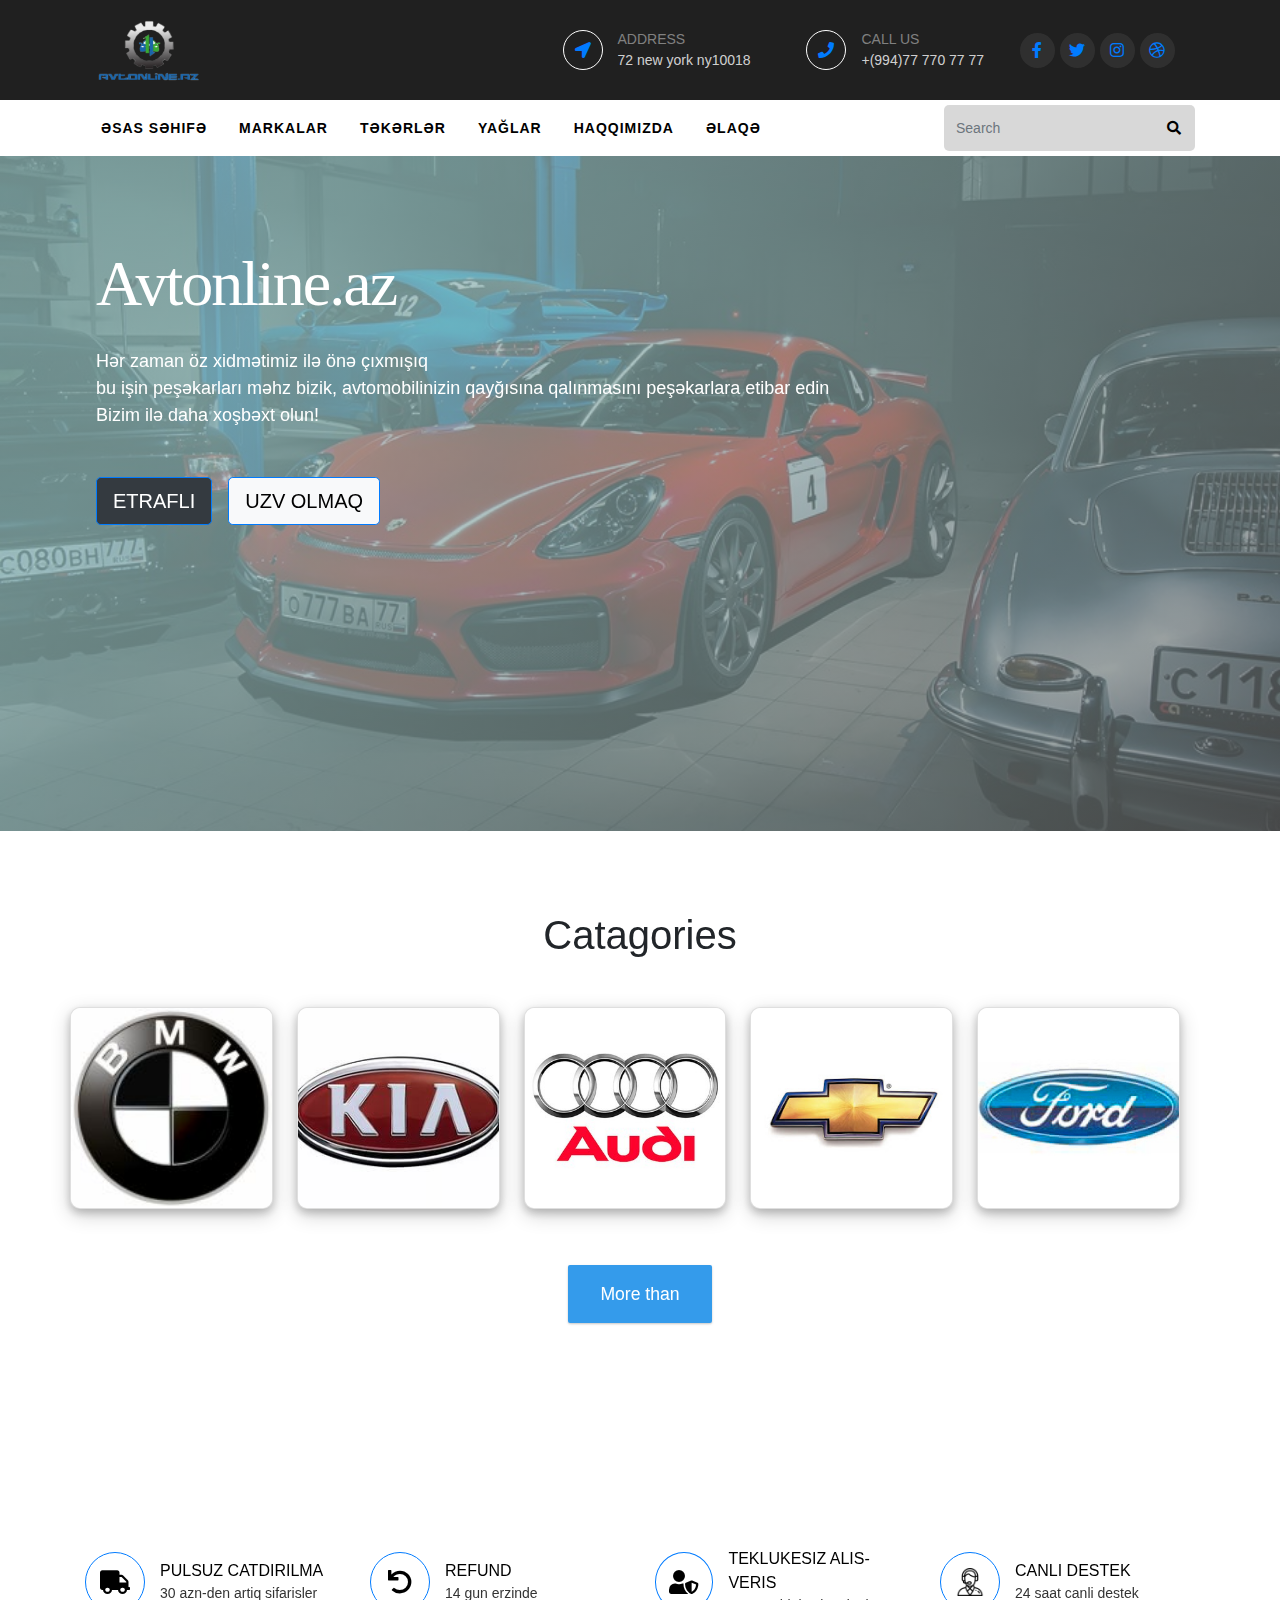
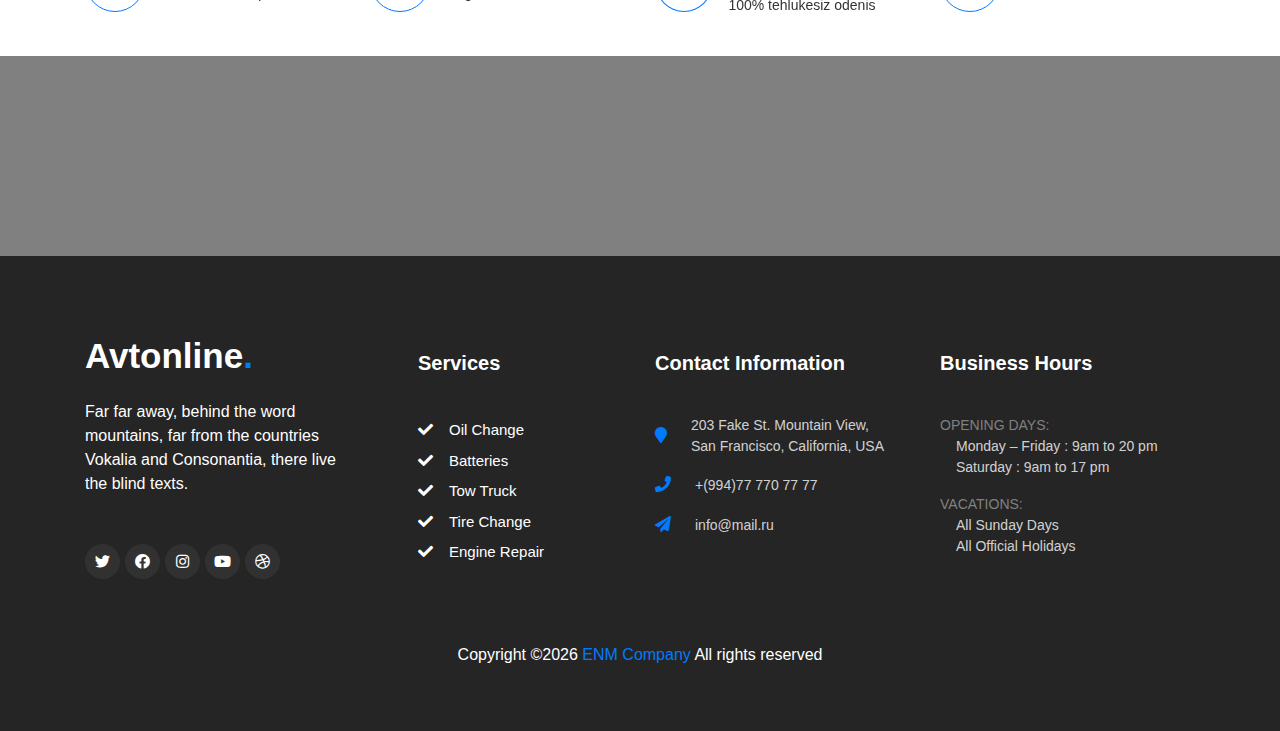
<file: avtonline/brends.html>
<!DOCTYPE html>
<html lang="en">
<head>
	<meta charset="UTF-8">
	<meta name="viewport" content="width=device-width, initial-scale=1.0">
	<title>Avtonline</title>
	<link rel="stylesheet" href="css/reset.css">
	<link rel="stylesheet" href="css/style.css">
	<link rel="stylesheet" href="css/all.css">
	<link rel="stylesheet" href="css/bootstrap.min.css">
	<link href="https://fonts.googleapis.com/css?family=Caveat&display=swap" rel="stylesheet">
	<!-- Basic stylesheet -->
	<link rel="stylesheet" href="owlcarousel/owl.carousel.min.css">
	<link rel="stylesheet" href="owlcarousel/owl.theme.default.min.css">
</head>
<body>
	<header>
		<div class="header-top">
			<div class="container">
				<div class="d-flex justify-content-between" style="align-items: center;">
					<div class="logo">
						<img src="img/avtonline.png" alt="">
					</div>
					<div class="address col-7 d-flex align-items-center justify-content-between">
						<div class="adress-location d-flex align-items-center">
							<a href="#" class="icon"><i class="fas fa-location-arrow"></i></a>
							<div class="text">
								<span style="color: gray; text-transform: uppercase;">address</span>
								<span style="color: rgba(255,255,255,.8);">72 new york ny10018</span>
							</div>
						</div>
						<div class="call-us d-flex align-items-center">
							<a href="#" class="icon"><i class="fas fa-phone"></i></a>
							<div class="text">
								<span style="color: gray; text-transform: uppercase;">call us</span>
								<a href="tel:+9947777077" style="color: rgba(255,255,255,.8);">+(994)77 770 77 77</a>
							</div>
						</div>
						<div class="social-media">
							<ul class="nav-list social-media d-flex align-items-center mb-0">
								<li class="nav-item">
									<a href="#" class="nav-link"><i class="fab fa-facebook-f"></i></a>
								</li>
								<li class="nav-item">
									<a href="#" class="nav-link"><i class="fab fa-twitter"></i></a>
								</li>
								<li class="nav-item">
									<a href="#" class="nav-link"><i class="fab fa-instagram"></i></a>
								</li>
								<li class="nav-item">
									<a href="#" class="nav-link"><i class="fab fa-dribbble"></i></a>
								</li>
							</ul>
						</div>
					</div>
				</div>			
			</div>
		</div>
		<nav class="menu">
			<div class="container d-flex align-items-center justify-content-between">
				<ul class="nav nav-list">
					<li class="nav-item"><a href="index.html" class="nav-link">əsas səhifə</a></li>
					<li class="nav-item"><a href="brends.html" class="nav-link">markalar</a></li>
					<li class="nav-item"><a href="#" class="nav-link">təkərlər</a></li>
					<li class="nav-item"><a href="#" class="nav-link">yağlar</a></li>
					<li class="nav-item"><a href="about.html" class="nav-link">haqqımızda</a></li>
					<li class="nav-item"><a href="contact.html" class="nav-link">əlaqə</a></li>
				</ul>
				<div class="search">
					<div class="search-wrap d-flex align-items-center">
						<input type="text" name="search" class="form-control search-inp" placeholder="Search">
						<button type="submit" placeholder="" class="form-control search-btn"><span class="fa fa-search"></span></button>
					</div>
				</div>
			</div>
		</nav>
		<div class="hero head-slider">
			<div class="hero-inner slide" id="section-0">
				<figure></figure>
				<div class="hero-info w-100">
					<p class="hero__title w-100">Avtonline.az</p>
					<p class="hero-text w-100">Hər zaman öz xidmətimiz ilə önə çıxmışıq <br>bu işin peşəkarları məhz bizik, avtomobilinizin qayğısına qalınmasını peşəkarlara etibar edin <br> <span>Bizim ilə daha xoşbəxt olun!</span></p>
					<div class="hero-btn w-100 d-flex mt-5">
						<button class="btn btn-primary btn-lg mr-3 bg-dark">etrafli</button>
						<button class="btn btn-primary btn-lg bg-light">uzv olmaq</button>
					</div>
				</div>
			</div>
			<div class="hero-inner slide" id="section-0">
				<figure></figure>
				<div class="hero-info w-100">
					<p class="hero__title w-100">Tire seller</p>
					<p class="hero-text w-100">Bu işin peşəkarları məhz bizik, avtomobilinizin qayğısına qalınmasını peşəkarlara etibar edin <br> <span>Bizim ilə daha xoşbəxt olun!</span></p>
					<div class="hero-btn w-100 d-flex mt-5">
						<button class="btn btn-primary btn-lg mr-3 bg-dark">etrafli</button>
						<button class="btn btn-primary btn-lg bg-light">uzv olmaq</button>
					</div>
				</div>
			</div>
			<div class="hero-inner slide" id="section-0">
				<figure></figure>
				<div class="hero-info w-100">
					<p class="hero__title w-100">oil change</p>
					<p class="hero-text w-100">Lorem ipsum dolor sit amet, consectetur adipisicing elit. Necessitatibus repudiandae, dolor maiores consequatur. <br>bu işin peşəkarları məhz bizik, <br> <span>Bizim ilə daha xoşbəxt olun!</span></p>
					<div class="hero-btn w-100 d-flex mt-5">
						<button class="btn btn-primary btn-lg mr-3 bg-dark">etrafli</button>
						<button class="btn btn-primary btn-lg bg-light">uzv olmaq</button>
					</div>
				</div>
			</div>
		</div>
	</header>
	<section class="catagory">
		<div class="ftco-section">
			<h2 class="titlep mb-5">Catagories</h2>
			<main class="main">
				<div class="container">
					<div class="row grid">
						<div class="card">
							<img src="img/bmw.jpg" alt="" class="card-top-img">
							<div class="overlay">
								<p class="overlay-title">Mercedes</p>
								<a class="btn btn-secondary" data-toggle="tab" href="#home1">Ətraflı</a>
							</div>
						</div>
						<div class="card">
							<img src="img/kia.jpg" alt="" class="card-top-img">
							<div class="overlay">
								<p class="overlay-title">Mercedes</p>
								<a class="btn btn-secondary" data-toggle="tab" href="#home2">Ətraflı</a>
							</div>
						</div>
						<div class="card">
							<img src="img/audi.jpg" alt="" class="card-top-img">
							<div class="overlay">
								<p class="overlay-title">Mercedes</p>
								<a class="btn btn-secondary" data-toggle="tab" href="#home3">Ətraflı</a>
							</div>
						</div>
						<div class="card">
							<img src="img/che.jpg" alt="" class="card-top-img">
							<div class="overlay">
								<p class="overlay-title">Mercedes</p>
								<a class="btn btn-secondary" data-toggle="tab" href="#home4">Ətraflı</a>
							</div>
						</div>
						<div class="card">
							<img src="img/ford.jpg" alt="" class="card-top-img">
							<div class="overlay">
								<p class="overlay-title">Mercedes</p>
								<a class="btn btn-secondary" data-toggle="tab" href="#home5">Ətraflı</a>
							</div>
						</div>
						<div class="card">
							<img src="img/mazda.jpg" alt="" class="card-top-img">
							<div class="overlay">
								<p class="overlay-title">Mercedes</p>
								<a class="btn btn-secondary" data-toggle="tab" href="#home6">Ətraflı</a>
							</div>
						</div>
						<div class="card">
							<img src="img/mersedes.jpg" alt="" class="card-top-img">
							<div class="overlay">
								<p class="overlay-title">Mercedes</p>
								<a class="btn btn-secondary" data-toggle="tab" href="#home7">Ətraflı</a>
							</div>
						</div>
						<div class="card">
							<img src="img/lexus.jpg" alt="" class="card-top-img">
							<div class="overlay">
								<p class="overlay-title">Mercedes</p>
								<a class="btn btn-secondary" data-toggle="tab" href="#home8">Ətraflı</a>
							</div>
						</div>
						<div class="card">
							<img src="img/infinity.png" alt="" class="card-top-img">
							<div class="overlay">
								<p class="overlay-title">Mercedes</p>
								<a class="btn btn-secondary" data-toggle="tab" href="#home9">Ətraflı</a>
							</div>
						</div>
						<div class="card">
							<img src="img/honda.png" alt="" class="card-top-img">
							<div class="overlay">
								<p class="overlay-title">Mercedes</p>
								<a class="btn btn-secondary" data-toggle="tab" href="#home10">Ətraflı</a>
							</div>
						</div>
						<div class="card">
							<img src="img/hyund.jpg" alt="" class="card-top-img">
							<div class="overlay">
								<p class="overlay-title">Mercedes</p>
								<a class="btn btn-secondary" data-toggle="tab" href="#home11">Ətraflı</a>
							</div>
						</div>
						<div class="card">
							<img src="img/land.jpg" alt="" class="card-top-img">
							<div class="overlay">
								<p class="overlay-title">Mercedes</p>
								<a class="btn btn-secondary" data-toggle="tab" href="#home12">Ətraflı</a>
							</div>
						</div>
						<div class="card">
							<img src="img/mitsu.jpg" alt="" class="card-top-img">
							<div class="overlay">
								<p class="overlay-title">Mercedes</p>
								<a class="btn btn-secondary" data-toggle="tab" href="#home13">Ətraflı</a>
							</div>
						</div>
						<div class="card">
							<img src="img/nissan.jpg" alt="" class="card-top-img">
							<div class="overlay">
								<p class="overlay-title">Mercedes</p>
								<a class="btn btn-secondary" data-toggle="tab" href="#home14">Ətraflı</a>
							</div>
						</div>
						<div class="card">
							<img src="img/skoda.jpg" alt="" class="card-top-img">
							<div class="overlay">
								<p class="overlay-title">Mercedes</p>
								<a class="btn btn-secondary" data-toggle="tab" href="#home15">Ətraflı</a>
							</div>
						</div>
						<div class="card">
							<img src="img/subaru.png" alt="" class="card-top-img">
							<div class="overlay">
								<p class="overlay-title">Mercedes</p>
								<a class="btn btn-secondary" data-toggle="tab" href="#home16">Ətraflı</a>
							</div>
						</div>
					</div>
					<div class="row load">
						<a href="" id="load-more" class="btn-load">More than</a>
					</div>
					<div class="models ftco-section">
						<div class="tab-content rounded mt-2">
							<div class="tab-pane container p-0" id="home1">
								<h2 class="titlep mb-5">Mercedes</h2>
								<div class="row grid">
									<a href="#" class="card">
										<img src="img/bmwser.jpg" alt="" class="card-top-img">
										<div class="card-content">
											<p href="#" class="card-title mb-0 p-2">Gl 300</p>
										</div>
									</a>
									<a href="#" class="card">
										<img src="img/bmwser.jpg" alt="" class="card-top-img">
										<div class="card-content">
											<p href="#" class="card-title mb-0 p-2">Gl 300</p>
										</div>
									</a>
									<a href="#" class="card">
										<img src="img/bmwser.jpg" alt="" class="card-top-img">
										<div class="card-content">
											<p href="#" class="card-title mb-0 p-2">Gl 300</p>
										</div>
									</a>
									<a href="#" class="card">
										<img src="img/bmwser.jpg" alt="" class="card-top-img">
										<div class="card-content">
											<p href="#" class="card-title mb-0 p-2">Gl 300</p>
										</div>
									</a>
									<a href="#" class="card">
										<img src="img/bmwser.jpg" alt="" class="card-top-img">
										<div class="card-content">
											<p href="#" class="card-title mb-0 p-2">Gl 300</p>
										</div>
									</a>
									<a href="#" class="card">
										<img src="img/bmwser.jpg" alt="" class="card-top-img">
										<div class="card-content">
											<p href="#" class="card-title mb-0 p-2">Gl 300</p>
										</div>
									</a>
									<a href="#" class="card">
										<img src="img/bmwser.jpg" alt="" class="card-top-img">
										<div class="card-content">
											<p href="#" class="card-title mb-0 p-2">Gl 300</p>
										</div>
									</a>
									<a href="#" class="card">
										<img src="img/bmwser.jpg" alt="" class="card-top-img">
										<div class="card-content">
											<p href="#" class="card-title mb-0 p-2">Gl 300</p>
										</div>
									</a>
									<a href="#" class="card">
										<img src="img/bmwser.jpg" alt="" class="card-top-img">
										<div class="card-content">
											<p href="#" class="card-title mb-0 p-2">Gl 300</p>
										</div>
									</a>
								</div>
							</div>
							<div class="tab-pane container p-0" id="home2">
								<h2 class="titlep mb-5">Bmw</h2>
								<div class="row grid">
									<a href="#" class="card">
										<img src="img/bmwser.jpg" alt="" class="card-top-img">
										<div class="card-content">
											<p href="#" class="card-title mb-0 p-2">Gl 300</p>
										</div>
									</a>
									<a href="#" class="card">
										<img src="img/bmwser.jpg" alt="" class="card-top-img">
										<div class="card-content">
											<p href="#" class="card-title mb-0 p-2">Gl 300</p>
										</div>
									</a>
									<a href="#" class="card">
										<img src="img/bmwser.jpg" alt="" class="card-top-img">
										<div class="card-content">
											<p href="#" class="card-title mb-0 p-2">Gl 300</p>
										</div>
									</a>
									<a href="#" class="card">
										<img src="img/bmwser.jpg" alt="" class="card-top-img">
										<div class="card-content">
											<p href="#" class="card-title mb-0 p-2">Gl 300</p>
										</div>
									</a>
									<a href="#" class="card">
										<img src="img/bmwser.jpg" alt="" class="card-top-img">
										<div class="card-content">
											<p href="#" class="card-title mb-0 p-2">Gl 300</p>
										</div>
									</a>
									<a href="#" class="card">
										<img src="img/bmwser.jpg" alt="" class="card-top-img">
										<div class="card-content">
											<p href="#" class="card-title mb-0 p-2">Gl 300</p>
										</div>
									</a>
									<a href="#" class="card">
										<img src="img/bmwser.jpg" alt="" class="card-top-img">
										<div class="card-content">
											<p href="#" class="card-title mb-0 p-2">Gl 300</p>
										</div>
									</a>
									<a href="#" class="card">
										<img src="img/bmwser.jpg" alt="" class="card-top-img">
										<div class="card-content">
											<p href="#" class="card-title mb-0 p-2">Gl 300</p>
										</div>
									</a>
									<a href="#" class="card">
										<img src="img/bmwser.jpg" alt="" class="card-top-img">
										<div class="card-content">
											<p href="#" class="card-title mb-0 p-2">Gl 300</p>
										</div>
									</a>
								</div>
							</div>
							<div class="tab-pane container p-0" id="home3">
								<h2 class="titlep mb-5">Lexus</h2>
								<div class="row grid">
									<a href="#" class="card">
										<img src="img/bmwser.jpg" alt="" class="card-top-img">
										<div class="card-content">
											<p href="#" class="card-title mb-0 p-2">Gl 300</p>
										</div>
									</a>
									<a href="#" class="card">
										<img src="img/bmwser.jpg" alt="" class="card-top-img">
										<div class="card-content">
											<p href="#" class="card-title mb-0 p-2">Gl 300</p>
										</div>
									</a>
									<a href="#" class="card">
										<img src="img/bmwser.jpg" alt="" class="card-top-img">
										<div class="card-content">
											<p href="#" class="card-title mb-0 p-2">Gl 300</p>
										</div>
									</a>
									<a href="#" class="card">
										<img src="img/bmwser.jpg" alt="" class="card-top-img">
										<div class="card-content">
											<p href="#" class="card-title mb-0 p-2">Gl 300</p>
										</div>
									</a>
									<a href="#" class="card">
										<img src="img/bmwser.jpg" alt="" class="card-top-img">
										<div class="card-content">
											<p href="#" class="card-title mb-0 p-2">Gl 300</p>
										</div>
									</a>
									<a href="#" class="card">
										<img src="img/bmwser.jpg" alt="" class="card-top-img">
										<div class="card-content">
											<p href="#" class="card-title mb-0 p-2">Gl 300</p>
										</div>
									</a>
									<a href="#" class="card">
										<img src="img/bmwser.jpg" alt="" class="card-top-img">
										<div class="card-content">
											<p href="#" class="card-title mb-0 p-2">Gl 300</p>
										</div>
									</a>
									<a href="#" class="card">
										<img src="img/bmwser.jpg" alt="" class="card-top-img">
										<div class="card-content">
											<p href="#" class="card-title mb-0 p-2">Gl 300</p>
										</div>
									</a>
									<a href="#" class="card">
										<img src="img/bmwser.jpg" alt="" class="card-top-img">
										<div class="card-content">
											<p href="#" class="card-title mb-0 p-2">Gl 300</p>
										</div>
									</a>
								</div>
							</div>
							<div class="tab-pane container p-0" id="home4">
								<h2 class="titlep mb-5">Infinty</h2>
								<div class="row grid">
									<a href="#" class="card">
										<img src="img/bmwser.jpg" alt="" class="card-top-img">
										<div class="card-content">
											<p href="#" class="card-title mb-0 p-2">Gl 300</p>
										</div>
									</a>
									<a href="#" class="card">
										<img src="img/bmwser.jpg" alt="" class="card-top-img">
										<div class="card-content">
											<p href="#" class="card-title mb-0 p-2">Gl 300</p>
										</div>
									</a>
									<a href="#" class="card">
										<img src="img/bmwser.jpg" alt="" class="card-top-img">
										<div class="card-content">
											<p href="#" class="card-title mb-0 p-2">Gl 300</p>
										</div>
									</a>
									<a href="#" class="card">
										<img src="img/bmwser.jpg" alt="" class="card-top-img">
										<div class="card-content">
											<p href="#" class="card-title mb-0 p-2">Gl 300</p>
										</div>
									</a>
									<a href="#" class="card">
										<img src="img/bmwser.jpg" alt="" class="card-top-img">
										<div class="card-content">
											<p href="#" class="card-title mb-0 p-2">Gl 300</p>
										</div>
									</a>
									<a href="#" class="card">
										<img src="img/bmwser.jpg" alt="" class="card-top-img">
										<div class="card-content">
											<p href="#" class="card-title mb-0 p-2">Gl 300</p>
										</div>
									</a>
									<a href="#" class="card">
										<img src="img/bmwser.jpg" alt="" class="card-top-img">
										<div class="card-content">
											<p href="#" class="card-title mb-0 p-2">Gl 300</p>
										</div>
									</a>
									<a href="#" class="card">
										<img src="img/bmwser.jpg" alt="" class="card-top-img">
										<div class="card-content">
											<p href="#" class="card-title mb-0 p-2">Gl 300</p>
										</div>
									</a>
									<a href="#" class="card">
										<img src="img/bmwser.jpg" alt="" class="card-top-img">
										<div class="card-content">
											<p href="#" class="card-title mb-0 p-2">Gl 300</p>
										</div>
									</a>
								</div>
							</div>
							<div class="tab-pane container p-0" id="home5">
								<h2 class="titlep mb-5">Toyota</h2>
								<div class="row grid">
									<a href="#" class="card">
										<img src="img/bmwser.jpg" alt="" class="card-top-img">
										<div class="card-content">
											<p href="#" class="card-title mb-0 p-2">Gl 300</p>
										</div>
									</a>
									<a href="#" class="card">
										<img src="img/bmwser.jpg" alt="" class="card-top-img">
										<div class="card-content">
											<p href="#" class="card-title mb-0 p-2">Gl 300</p>
										</div>
									</a>
									<a href="#" class="card">
										<img src="img/bmwser.jpg" alt="" class="card-top-img">
										<div class="card-content">
											<p href="#" class="card-title mb-0 p-2">Gl 300</p>
										</div>
									</a>
									<a href="#" class="card">
										<img src="img/bmwser.jpg" alt="" class="card-top-img">
										<div class="card-content">
											<p href="#" class="card-title mb-0 p-2">Gl 300</p>
										</div>
									</a>
									<a href="#" class="card">
										<img src="img/bmwser.jpg" alt="" class="card-top-img">
										<div class="card-content">
											<p href="#" class="card-title mb-0 p-2">Gl 300</p>
										</div>
									</a>
									<a href="#" class="card">
										<img src="img/bmwser.jpg" alt="" class="card-top-img">
										<div class="card-content">
											<p href="#" class="card-title mb-0 p-2">Gl 300</p>
										</div>
									</a>
									<a href="#" class="card">
										<img src="img/bmwser.jpg" alt="" class="card-top-img">
										<div class="card-content">
											<p href="#" class="card-title mb-0 p-2">Gl 300</p>
										</div>
									</a>
									<a href="#" class="card">
										<img src="img/bmwser.jpg" alt="" class="card-top-img">
										<div class="card-content">
											<p href="#" class="card-title mb-0 p-2">Gl 300</p>
										</div>
									</a>
									<a href="#" class="card">
										<img src="img/bmwser.jpg" alt="" class="card-top-img">
										<div class="card-content">
											<p href="#" class="card-title mb-0 p-2">Gl 300</p>
										</div>
									</a>
								</div>
							</div>
							<div class="tab-pane container p-0" id="home6">
								<h2 class="titlep mb-5">Mercedes</h2>
								<div class="row grid">
									<a href="#" class="card">
										<img src="img/bmwser.jpg" alt="" class="card-top-img">
										<div class="card-content">
											<p href="#" class="card-title mb-0 p-2">Gl 300</p>
										</div>
									</a>
									<a href="#" class="card">
										<img src="img/bmwser.jpg" alt="" class="card-top-img">
										<div class="card-content">
											<p href="#" class="card-title mb-0 p-2">Gl 300</p>
										</div>
									</a>
									<a href="#" class="card">
										<img src="img/bmwser.jpg" alt="" class="card-top-img">
										<div class="card-content">
											<p href="#" class="card-title mb-0 p-2">Gl 300</p>
										</div>
									</a>
									<a href="#" class="card">
										<img src="img/bmwser.jpg" alt="" class="card-top-img">
										<div class="card-content">
											<p href="#" class="card-title mb-0 p-2">Gl 300</p>
										</div>
									</a>
									<a href="#" class="card">
										<img src="img/bmwser.jpg" alt="" class="card-top-img">
										<div class="card-content">
											<p href="#" class="card-title mb-0 p-2">Gl 300</p>
										</div>
									</a>
									<a href="#" class="card">
										<img src="img/bmwser.jpg" alt="" class="card-top-img">
										<div class="card-content">
											<p href="#" class="card-title mb-0 p-2">Gl 300</p>
										</div>
									</a>
									<a href="#" class="card">
										<img src="img/bmwser.jpg" alt="" class="card-top-img">
										<div class="card-content">
											<p href="#" class="card-title mb-0 p-2">Gl 300</p>
										</div>
									</a>
									<a href="#" class="card">
										<img src="img/bmwser.jpg" alt="" class="card-top-img">
										<div class="card-content">
											<p href="#" class="card-title mb-0 p-2">Gl 300</p>
										</div>
									</a>
									<a href="#" class="card">
										<img src="img/bmwser.jpg" alt="" class="card-top-img">
										<div class="card-content">
											<p href="#" class="card-title mb-0 p-2">Gl 300</p>
										</div>
									</a>
								</div>
							</div>
						</div>
					</div>
				</div>
			</main>
		</div>
	</section>
	<section class="mark-info">
		<div class="container">
			<div class="row">
				<div class="col-lg-3 col-6 d-flex" style="align-items: center;">
					<div class="icon">
						<i class="fas fa-truck"></i>
					</div>
					<div class="text">
						<p class="title">Pulsuz catdirilma</p>
						<p class="position">30 azn-den artiq sifarisler</p>
					</div>
				</div>
				<div class="col-lg-3 col-6 d-flex" style="align-items: center;">
					<div class="icon">
						<i class="fas fa-undo"></i>
					</div>
					<div class="text">
						<p class="title">refund</p>
						<p class="position">14 gun erzinde</p>
					</div>
				</div>
				<div class="col-lg-3 col-6 d-flex" style="align-items: center;">
					<div class="icon">
						<i class="fas fa-user-shield"></i>
					</div>
					<div class="text">
						<p class="title">teklukesiz alis-veris</p>
						<p class="position">100% tehlukesiz odenis</p>
					</div>
				</div>
				<div class="col-lg-3 col-6 d-flex" style="align-items: center;">
					<div class="icon">
						<img src="img/support.png" alt="">
					</div>
					<div class="text">
						<p class="title">canli destek</p>
						<p class="position">24 saat canli destek</p>
					</div>
				</div>
			</div>
		</div>
	</section>
	<footer class="footer">
		<div id="map" class="map w-100">
			<iframe width="100%" height="100%" id="gmap_canvas" src="https://maps.google.com/maps?q=baku%20state%20universty&t=&z=13&ie=UTF8&iwloc=&output=embed" frameborder="0" scrolling="no" marginheight="0" marginwidth="0"></iframe>
		</div>
		<div class="footer-wrap  ftco-section">
			<div class="container">
				<div class="row mb-5">
					<div class="col-md-6 col-lg">
						<div class="ftco-footer-widget">
							<a href="#" class="f-logo" style="color: #fff;">Avtonline<span style="color:#007bff">.</span></a>
							<p class="pt-4 pb-4">Far far away, behind the word mountains, far from the countries Vokalia and Consonantia, there live the blind texts.</p>
							<ul class="social-media d-flex mt-4">
								<li><a href="#" class="nav-link"><i class="fab fa-twitter"></i></a></li>
								<li><a href="#" class="nav-link"><i class="fab fa-facebook"></i></a></li>
								<li><a href="#" class="nav-link"><i class="fab fa-instagram"></i></a></li>
								<li><a href="#" class="nav-link"><i class="fab fa-youtube"></i></a></li>
								<li><a href="#" class="nav-link"><i class="fab fa-dribbble"></i></a></li>
							</ul>
						</div>
					</div>
					<div class="col-md-6 col-lg">
						<div class="ftco-wrap ml-md-5">
							<p class="fb-title pt-3">Services</p>
							<ul class="nav nav-list">
								<li class="nav-item w-100"><a href="#" class="nav-link"><i class="fas fa-check mr-3"></i>Oil Change</a></li>
								<li class="nav-item w-100"><a href="#" class="nav-link"><i class="fas fa-check mr-3"></i>Batteries</a></li>
								<li class="nav-item w-100"><a href="#" class="nav-link"><i class="fas fa-check mr-3"></i>Tow Truck</a></li>
								<li class="nav-item w-100"><a href="#" class="nav-link"><i class="fas fa-check mr-3"></i>Tire Change</a></li>
								<li class="nav-item w-100"><a href="#" class="nav-link"><i class="fas fa-check mr-3"></i>Engine Repair</a></li>
							</ul>
						</div>
					</div>
					<div class="col-md-6 col-lg">
						<p class="fb-title pt-3">Contact Information</p>
						<div class="nav nav-list">
							<div class="adress-location d-flex align-items-center mb-3">
								<a href="#" class="pr-4"><i class="fas fa-map-marker"></i></a>
								<div class="text">
									<span style="color: rgba(255,255,255,.8);">203 Fake St. Mountain View, San Francisco, California, USA</span>
								</div>
							</div>
							<div class="call-us d-flex align-items-center mb-3">
								<a href="#" class="pr-4"><i class="fas fa-phone"></i></a>
								<div class="text">
									<span style="color: rgba(255,255,255,.8);">+(994)77 770 77 77</span>
								</div>
							</div>
							<div class="call-us d-flex align-items-center">
								<a href="#" class="pr-4"><i class="fas fa-paper-plane"></i></a>
								<div class="text">
									<a href="mailto:info@mail.ru" style="color: rgba(255,255,255,.8);">info@mail.ru</a>
								</div>
							</div>
						</div>
					</div>
					<div class="col-md-6 col-lg">
						<p class="fb-title pt-3">Business Hours</p>
						<div class="call-us">
							<div class="text w-100 mb-3">
								<span style="color: gray; text-transform: uppercase;">opening days:</span>
								<span class="pl-3" style="color: rgba(255,255,255,.8);">Monday – Friday : 9am to 20 pm</span>
								<span class="pl-3" style="color: rgba(255,255,255,.8);">Saturday : 9am to 17 pm</span>
							</div>
							<div class="text w-100">
								<span style="color: gray; text-transform: uppercase;">vacations:</span>
								<span class="pl-3" style="color: rgba(255,255,255,.8);">All Sunday Days</span>
								<span class="pl-3" style="color: rgba(255,255,255,.8);">All Official Holidays</span>
							</div>
						</div>
					</div>
				</div>
				<div class="row">
					<div class="col-md-12 text-center">
						<p>Copyright ©<script type="text/javascript" async="" src="https://www.google-analytics.com/analytics.js"></script><script type="text/javascript">document.write(new Date().getFullYear());</script><a href="#"> ENM Company</a> All rights reserved</p>
					</div>
				</div>
			</div>
		</div>
	</footer>
	<script src="https://cdnjs.cloudflare.com/ajax/libs/jquery/3.4.1/jquery.min.js"></script>
    <script src="https://cdnjs.cloudflare.com/ajax/libs/jquery/2.1.3/jquery.min.js"></script>
	<script src="owlcarousel/owl.carousel.min.js"></script>
	<script src="js/main.js"></script>
    <script src="js/bootstrap.min.js"></script>
    <script src="https://ajax.googleapis.com/ajax/libs/jquery/3.4.1/jquery.min.js"></script>
    <script src="https://maxcdn.bootstrapcdn.com/bootstrap/3.4.1/js/bootstrap.min.js"></script>

</body>
</html>
</file>
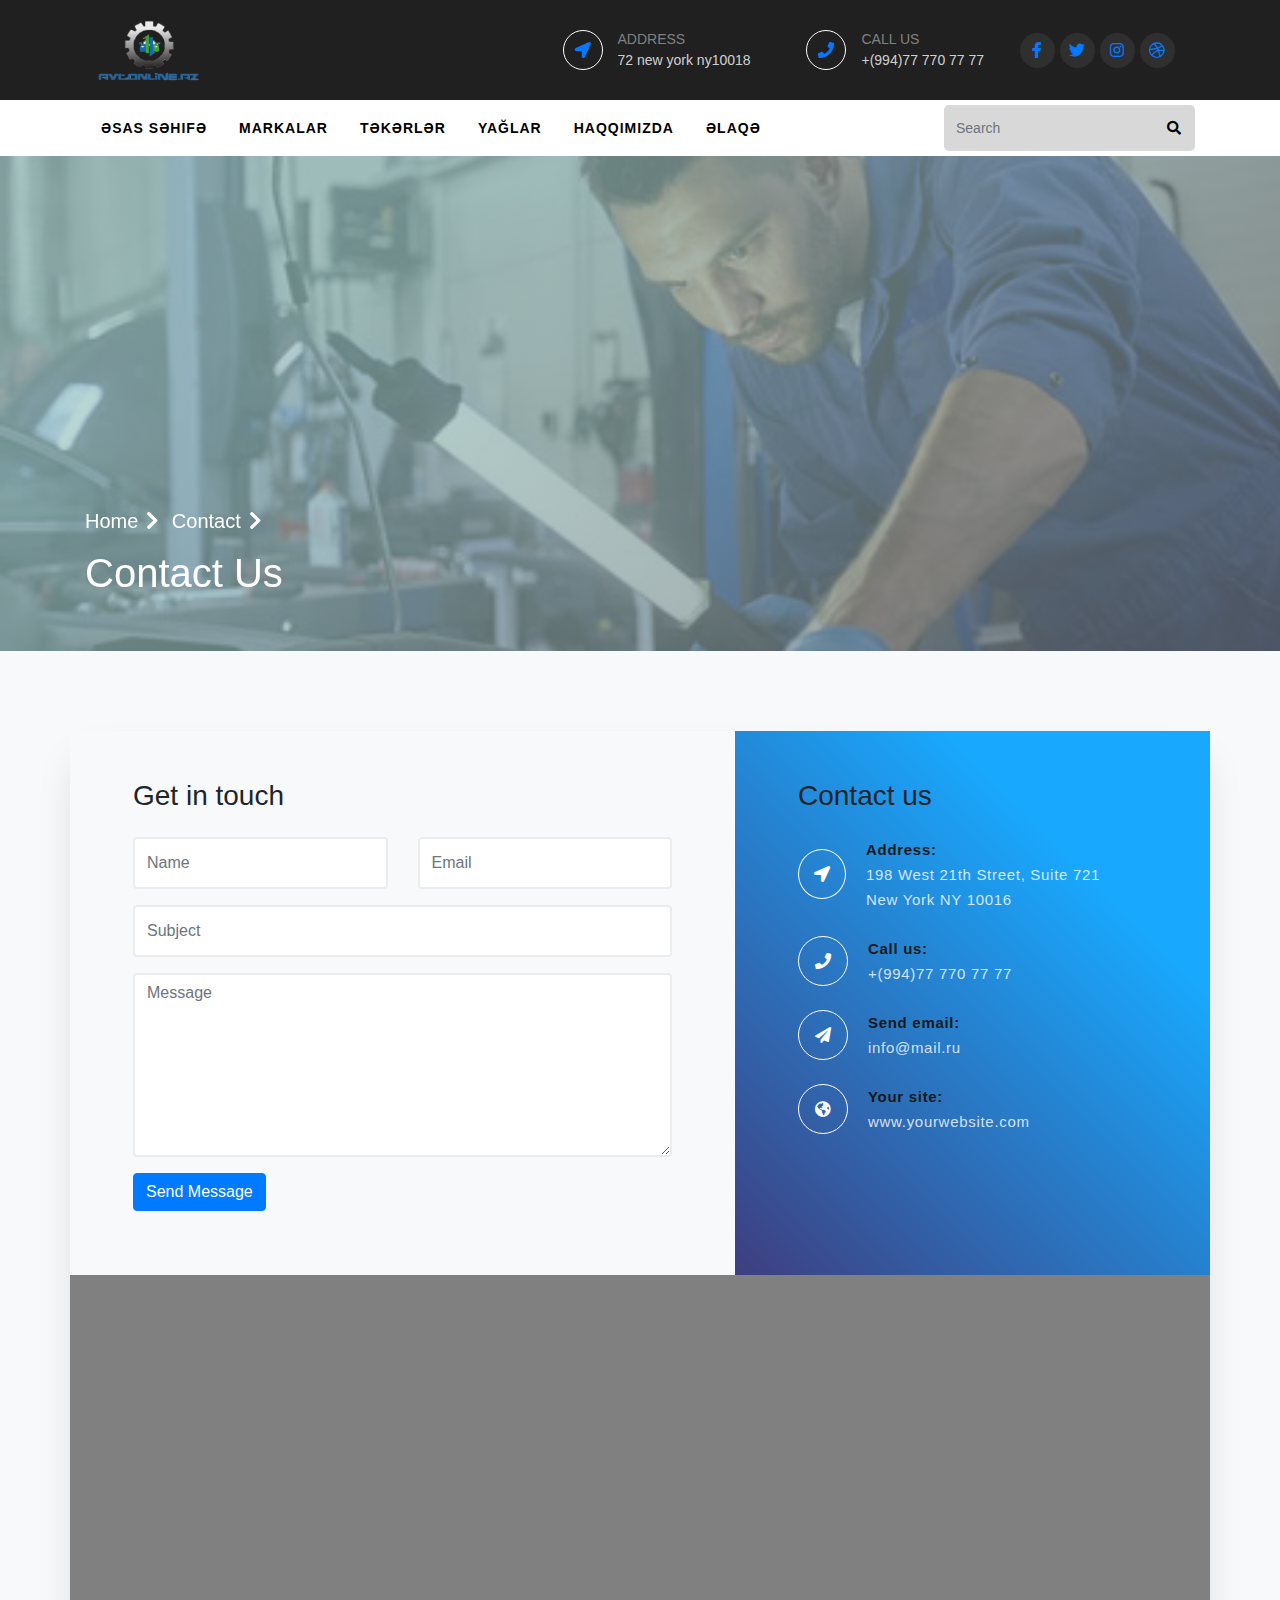
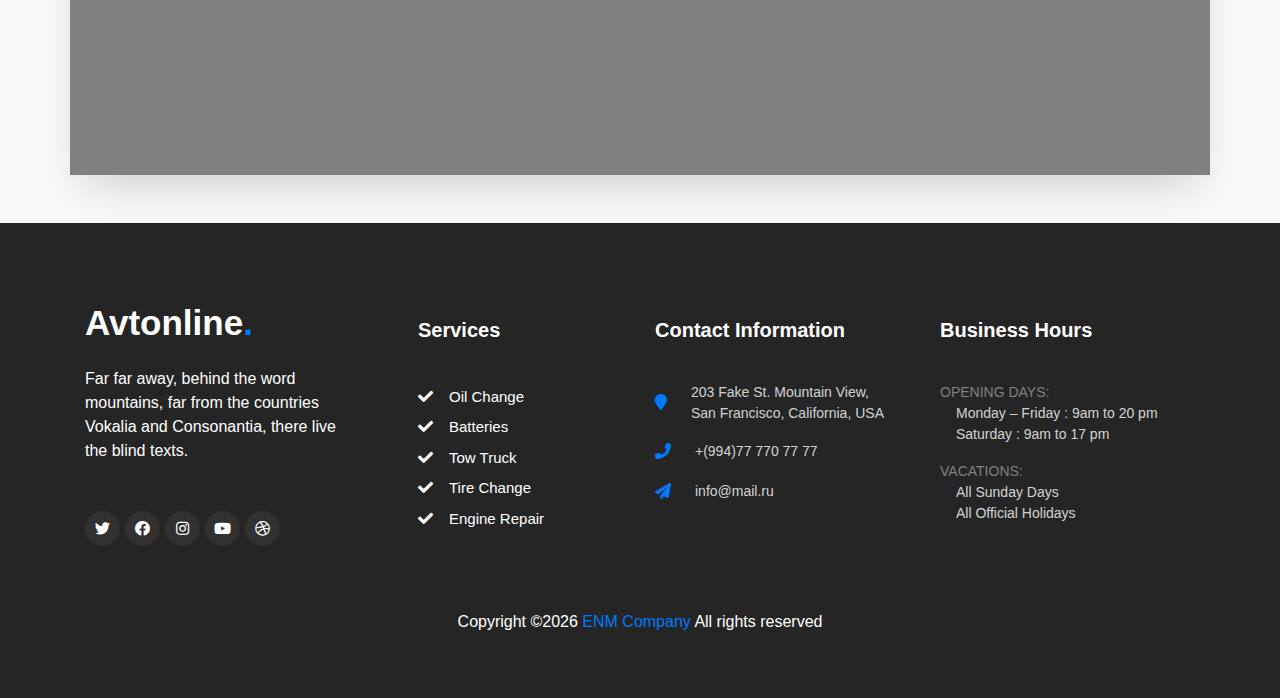
<file: avtonline/contact.html>
<!DOCTYPE html>
<html lang="en">
<head>
	<meta charset="UTF-8">
	<meta name="viewport" content="width=device-width, initial-scale=1.0">
	<title>Avtonline</title>
	<link rel="stylesheet" href="css/reset.css">
	<link rel="stylesheet" href="css/style.css">
	<link rel="stylesheet" href="css/all.css">
	<link rel="stylesheet" href="css/bootstrap.min.css">
	<link href="https://fonts.googleapis.com/css?family=Caveat&display=swap" rel="stylesheet">
</head>
<body>
	<header>
		<div class="header-top">
			<div class="container">
				<div class="d-flex justify-content-between" style="align-items: center;">
					<div class="logo">
						<img src="img/avtonline.png" alt="">
					</div>
					<div class="address col-7 d-flex align-items-center justify-content-between">
						<div class="adress-location d-flex align-items-center">
							<a href="#" class="icon"><i class="fas fa-location-arrow"></i></a>
							<div class="text">
								<span style="color: gray; text-transform: uppercase;">address</span>
								<span style="color: rgba(255,255,255,.8);">72 new york ny10018</span>
							</div>
						</div>
						<div class="call-us d-flex align-items-center">
							<a href="#" class="icon"><i class="fas fa-phone"></i></a>
							<div class="text">
								<span style="color: gray; text-transform: uppercase;">call us</span>
								<a href="tel:+9947777077" style="color: rgba(255,255,255,.8);">+(994)77 770 77 77</a>
							</div>
						</div>
						<div class="social-media">
							<ul class="nav-list social-media d-flex align-items-center mb-0">
								<li class="nav-item">
									<a href="#" class="nav-link"><i class="fab fa-facebook-f"></i></a>
								</li>
								<li class="nav-item">
									<a href="#" class="nav-link"><i class="fab fa-twitter"></i></a>
								</li>
								<li class="nav-item">
									<a href="#" class="nav-link"><i class="fab fa-instagram"></i></a>
								</li>
								<li class="nav-item">
									<a href="#" class="nav-link"><i class="fab fa-dribbble"></i></a>
								</li>
							</ul>
						</div>
					</div>
				</div>			
			</div>
		</div>
		<nav class="menu">
			<div class="container d-flex align-items-center justify-content-between">
				<ul class="nav nav-list">
					<li class="nav-item"><a href="index.html" class="nav-link">əsas səhifə</a></li>
					<li class="nav-item"><a href="brends.html" class="nav-link">markalar</a></li>
					<li class="nav-item"><a href="#" class="nav-link">təkərlər</a></li>
					<li class="nav-item"><a href="#" class="nav-link">yağlar</a></li>
					<li class="nav-item"><a href="about.html" class="nav-link">haqqımızda</a></li>
					<li class="nav-item"><a href="contact.html" class="nav-link">əlaqə</a></li>
				</ul>
				<div class="search">
					<div class="search-wrap d-flex align-items-center">
						<input type="text" name="search" class="form-control search-inp" placeholder="Search">
						<button type="submit" placeholder="" class="form-control search-btn"><span class="fa fa-search"></span></button>
					</div>
				</div>
			</div>
		</nav>
	</header>
	<section class="hero contact-reveal">
	  <div class="hero-inner" id="section-0">
	    <figure></figure>
		<div class="location-block">
		    <div class="container">
				<div class="top mb-3">
					<a href="#" style="color: #fff">Home<i class="pr-2 pl-2 fas fa-chevron-right"></i></a>
					<a href="#" style="color: #fff">Contact<i class="pr-2 pl-2 fas fa-chevron-right"></i></a>
				</div>
				<div class="down">
					<h2>Contact Us</h2>
				</div>
		    </div>
		</div>
	  </div>
	</section>
	<section class="contact ftco-section bg-light">
		<div class="container">
			<div class="cont-wrap row">
				<div class="col-7">
					<div class="contact-wrap p-md-5 p-4">
						<h3 class="mb-4">Get in touch</h3>
						<form action="POST" class="contactForm row">
							<div class="form-group col-md-6">
								<input type="text" class="form-control" name="name" placeholder="Name">
							</div>
							<div class="form-group col-md-6">
								<input type="email" class="form-control" name="email" placeholder="Email">
							</div>
							<div class="form-group col-12">
								<input type="text" class="form-control" name="subject" placeholder="Subject">
							</div>
							<div class="col-md-12 form-group">
								<textarea name="message" id="message" cols="30" rows="7" class="form-control" placeholder="Message"></textarea>
							</div>
							<div class="col-md-12 form-group">
								<input type="submit" name="submit" value="Send Message" class="btn btn-primary">
							</div>
						</form>
					</div>
				</div>
				<div class="col-5 bg-contact">
					<div class="contact-wrap p-md-5 p-4">
						<h3 class="mb-4">Contact us</h3>
						<div class="adress-location d-flex align-items-center mb-4">
							<a href="#" class="icon" style="color: #fff"><i class="fas fa-location-arrow"></i></a>
							<div class="text">
								<span style="color: rgb(25,25,25);"><b>Address: </b></span><span style="color: rgba(255,255,255,.8);"> 198 West 21th Street, Suite 721 New York NY 10016</span>
							</div>
						</div>
						<div class="call-us d-flex align-items-center mb-4">
							<a href="#" class="icon" style="color: #fff"><i class="fas fa-phone"></i></a>
							<div class="text">
								<span style="color: rgb(25,25,25);"><b>Call us:</b></span>
								<a href="tel:+9947777077" style="color: rgba(255,255,255,.8);"> +(994)77 770 77 77</a>
							</div>
						</div>
						<div class="call-us d-flex align-items-center mb-4">
							<a href="#" class="icon" style="color: #fff"><i class="fas fa-paper-plane"></i></a>
							<div class="text">
								<span style="color: rgb(25,25,25);"><b>Send email:</b>  </span>
								<a href="mailto:info@mail.ru" style="color: rgba(255,255,255,.8);"> info@mail.ru</a>
							</div>
						</div>
						<div class="call-us d-flex align-items-center">
							<a href="#" class="icon" style="color: #fff"><i class="fas fa-globe-americas"></i></a>
							<div class="text">
								<span style="color: rgb(25,25,25);"><b>Your site:</b> </span>
								<a href="https://yourwebsite.com" style="color: rgba(255,255,255,.8);"> www.yourwebsite.com</a>
							</div>
						</div>
					</div>
				</div>
				<div id="map" class="map w-100">
					<iframe width="100%" height="100%" id="gmap_canvas" src="https://maps.google.com/maps?q=baku%20state%20universty&t=&z=13&ie=UTF8&iwloc=&output=embed" frameborder="0" scrolling="no" marginheight="0" marginwidth="0"></iframe>
				</div>
			</div>
		</div>
	</section>
	<footer class="footer">
		<div class="footer-wrap  ftco-section">
			<div class="container">
				<div class="row mb-5">
					<div class="col-md-6 col-lg">
						<div class="ftco-footer-widget">
							<a href="#" class="f-logo" style="color: #fff;">Avtonline<span style="color:#007bff">.</span></a>
							<p class="pt-4 pb-4">Far far away, behind the word mountains, far from the countries Vokalia and Consonantia, there live the blind texts.</p>
							<ul class="social-media d-flex mt-4">
								<li><a href="#" class="nav-link"><i class="fab fa-twitter"></i></a></li>
								<li><a href="#" class="nav-link"><i class="fab fa-facebook"></i></a></li>
								<li><a href="#" class="nav-link"><i class="fab fa-instagram"></i></a></li>
								<li><a href="#" class="nav-link"><i class="fab fa-youtube"></i></a></li>
								<li><a href="#" class="nav-link"><i class="fab fa-dribbble"></i></a></li>
							</ul>
						</div>
					</div>
					<div class="col-md-6 col-lg">
						<div class="ftco-wrap ml-md-5">
							<p class="fb-title pt-3">Services</p>
							<ul class="nav nav-list">
								<li class="nav-item w-100"><a href="#" class="nav-link"><i class="fas fa-check mr-3"></i>Oil Change</a></li>
								<li class="nav-item w-100"><a href="#" class="nav-link"><i class="fas fa-check mr-3"></i>Batteries</a></li>
								<li class="nav-item w-100"><a href="#" class="nav-link"><i class="fas fa-check mr-3"></i>Tow Truck</a></li>
								<li class="nav-item w-100"><a href="#" class="nav-link"><i class="fas fa-check mr-3"></i>Tire Change</a></li>
								<li class="nav-item w-100"><a href="#" class="nav-link"><i class="fas fa-check mr-3"></i>Engine Repair</a></li>
							</ul>
						</div>
					</div>
					<div class="col-md-6 col-lg">
						<p class="fb-title pt-3">Contact Information</p>
						<div class="nav nav-list">
							<div class="adress-location d-flex align-items-center mb-3">
								<a href="#" class="pr-4"><i class="fas fa-map-marker"></i></a>
								<div class="text">
									<span style="color: rgba(255,255,255,.8);">203 Fake St. Mountain View, San Francisco, California, USA</span>
								</div>
							</div>
							<div class="call-us d-flex align-items-center mb-3">
								<a href="#" class="pr-4"><i class="fas fa-phone"></i></a>
								<div class="text">
									<span style="color: rgba(255,255,255,.8);">+(994)77 770 77 77</span>
								</div>
							</div>
							<div class="call-us d-flex align-items-center">
								<a href="#" class="pr-4"><i class="fas fa-paper-plane"></i></a>
								<div class="text">
									<a href="mailto:info@mail.ru" style="color: rgba(255,255,255,.8);">info@mail.ru</a>
								</div>
							</div>
						</div>
					</div>
					<div class="col-md-6 col-lg">
						<p class="fb-title pt-3">Business Hours</p>
						<div class="call-us">
							<div class="text w-100 mb-3">
								<span style="color: gray; text-transform: uppercase;">opening days:</span>
								<span class="pl-3" style="color: rgba(255,255,255,.8);">Monday – Friday : 9am to 20 pm</span>
								<span class="pl-3" style="color: rgba(255,255,255,.8);">Saturday : 9am to 17 pm</span>
							</div>
							<div class="text w-100">
								<span style="color: gray; text-transform: uppercase;">vacations:</span>
								<span class="pl-3" style="color: rgba(255,255,255,.8);">All Sunday Days</span>
								<span class="pl-3" style="color: rgba(255,255,255,.8);">All Official Holidays</span>
							</div>
						</div>
					</div>
				</div>
				<div class="row">
					<div class="col-md-12 text-center">
						<p>Copyright ©<script type="text/javascript" async="" src="https://www.google-analytics.com/analytics.js"></script><script type="text/javascript">document.write(new Date().getFullYear());</script><a href="#"> ENM Company</a> All rights reserved</p>
					</div>
				</div>
			</div>
		</div>
	</footer>
</body>
</html>
</file>
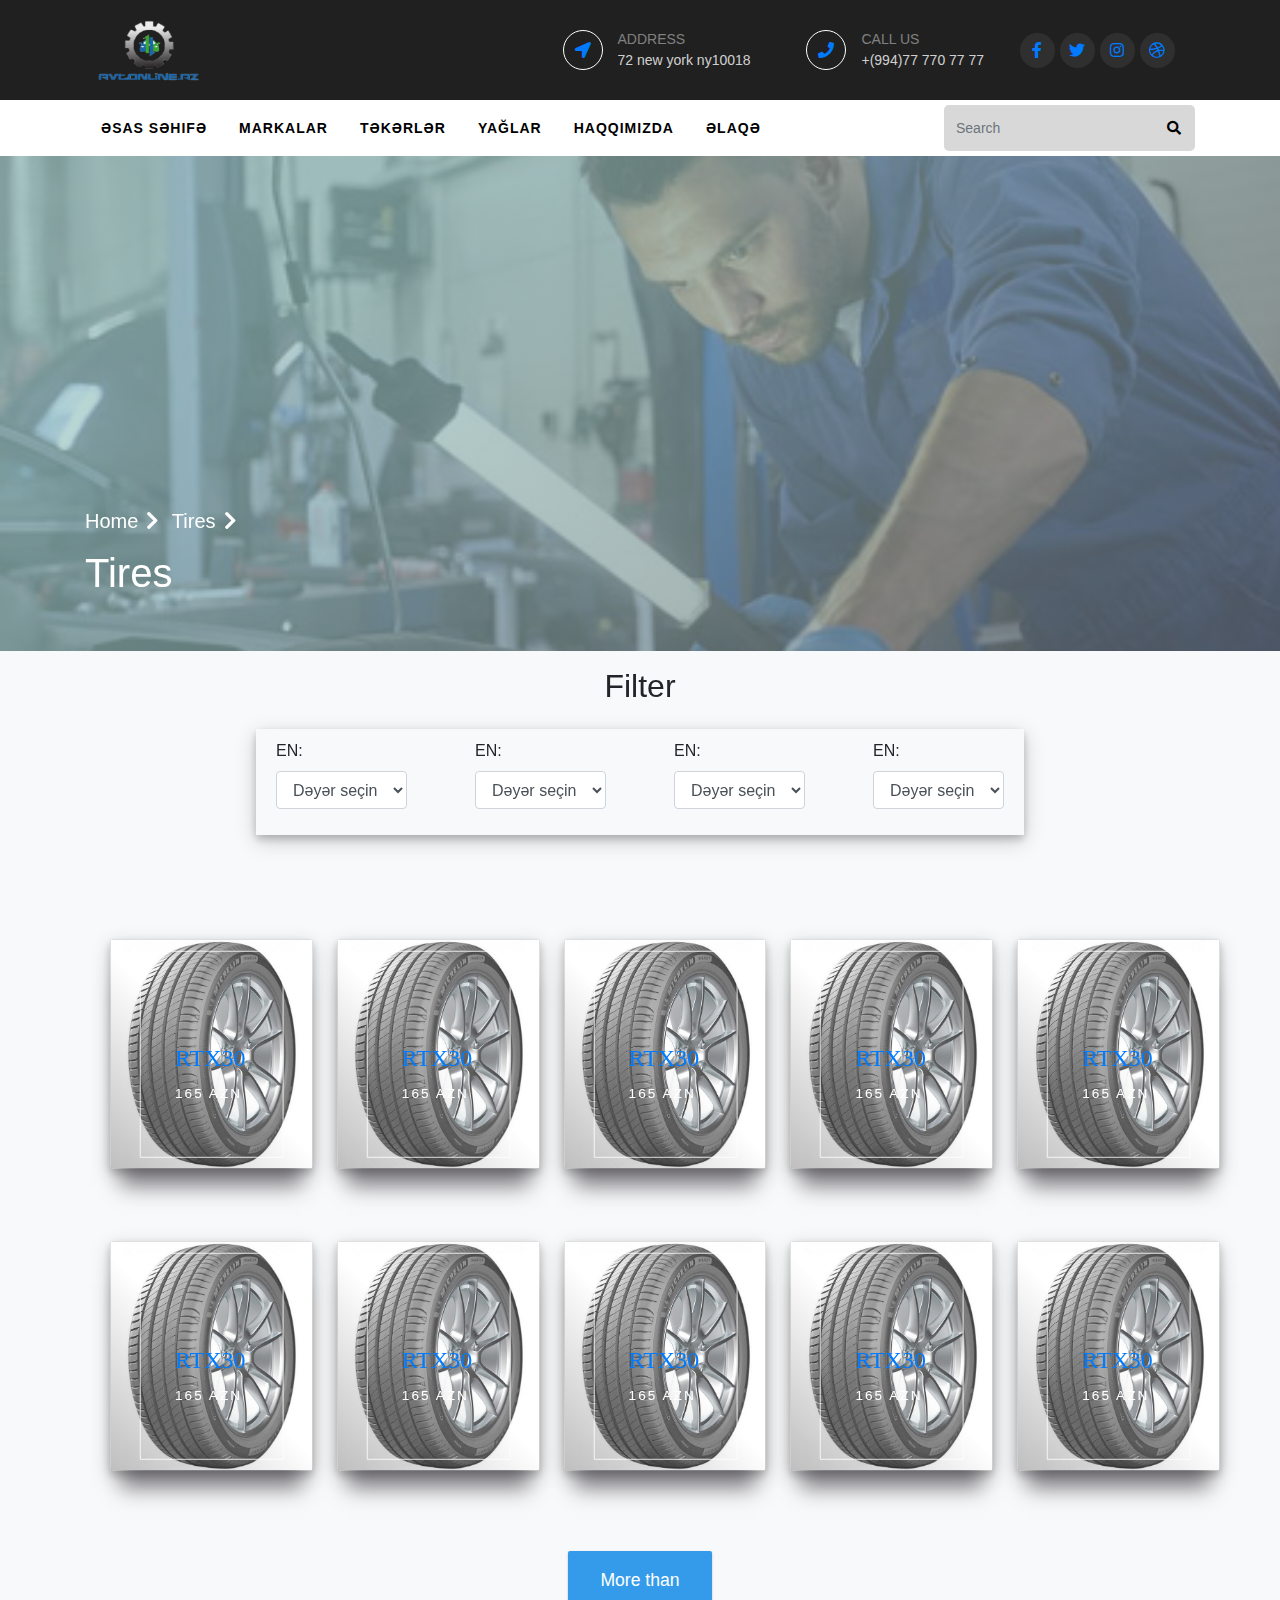
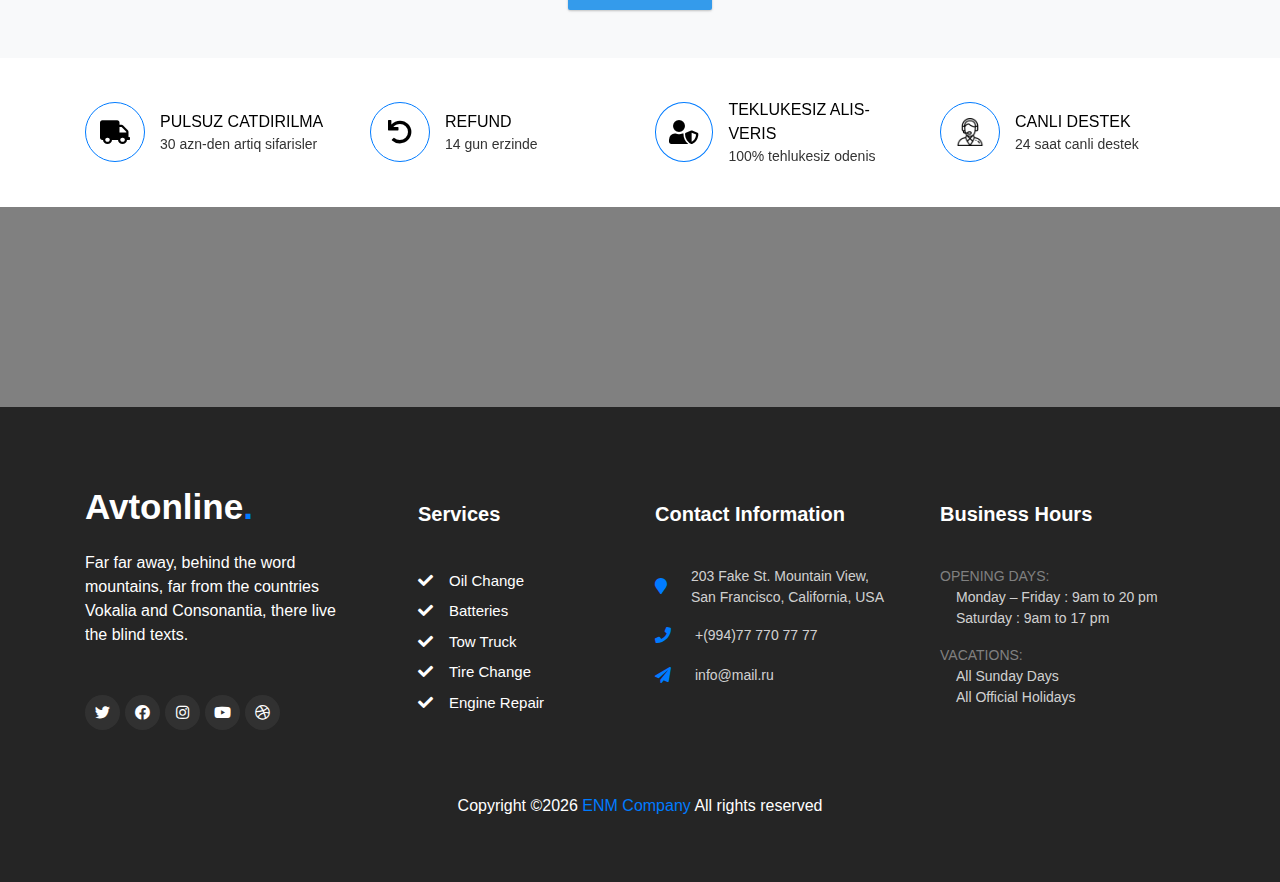
<file: avtonline/tire.html>
<!DOCTYPE html>
<html lang="en">
<head>
	<meta charset="UTF-8">
	<meta name="viewport" content="width=device-width, initial-scale=1.0">
	<title>Avtonline</title>
	<link rel="stylesheet" href="css/reset.css">
	<link rel="stylesheet" href="css/style.css">
	<link rel="stylesheet" href="css/all.css">
	<link rel="stylesheet" href="css/bootstrap.min.css">
	<link href="https://fonts.googleapis.com/css?family=Caveat&display=swap" rel="stylesheet">
	<!-- Basic stylesheet -->
	<link rel="stylesheet" href="owlcarousel/owl.carousel.min.css">
	<link rel="stylesheet" href="owlcarousel/owl.theme.default.min.css">
</head>
<body class="loading">
	<header>
		<div class="header-top">
			<div class="container">
				<div class="d-flex justify-content-between" style="align-items: center;">
					<div class="logo">
						<img src="img/avtonline.png" alt="">
					</div>
					<div class="address col-7 d-flex align-items-center justify-content-between">
						<div class="adress-location d-flex align-items-center">
							<a href="#" class="icon"><i class="fas fa-location-arrow"></i></a>
							<div class="text">
								<span style="color: gray; text-transform: uppercase;">address</span>
								<span style="color: rgba(255,255,255,.8);">72 new york ny10018</span>
							</div>
						</div>
						<div class="call-us d-flex align-items-center">
							<a href="#" class="icon"><i class="fas fa-phone"></i></a>
							<div class="text">
								<span style="color: gray; text-transform: uppercase;">call us</span>
								<a href="tel:+9947777077" style="color: rgba(255,255,255,.8);">+(994)77 770 77 77</a>
							</div>
						</div>
						<div class="social-media">
							<ul class="nav-list social-media d-flex align-items-center mb-0">
								<li class="nav-item">
									<a href="#" class="nav-link"><i class="fab fa-facebook-f"></i></a>
								</li>
								<li class="nav-item">
									<a href="#" class="nav-link"><i class="fab fa-twitter"></i></a>
								</li>
								<li class="nav-item">
									<a href="#" class="nav-link"><i class="fab fa-instagram"></i></a>
								</li>
								<li class="nav-item">
									<a href="#" class="nav-link"><i class="fab fa-dribbble"></i></a>
								</li>
							</ul>
						</div>
					</div>
				</div>			
			</div>
		</div>
		<nav class="menu">
			<div class="container d-flex align-items-center justify-content-between">
				<ul class="nav nav-list">
					<li class="nav-item"><a href="index.html" class="nav-link">əsas səhifə</a></li>
					<li class="nav-item"><a href="brends.html" class="nav-link">markalar</a></li>
					<li class="nav-item"><a href="#" class="nav-link">təkərlər</a></li>
					<li class="nav-item"><a href="#" class="nav-link">yağlar</a></li>
					<li class="nav-item"><a href="about.html" class="nav-link">haqqımızda</a></li>
					<li class="nav-item"><a href="contact.html" class="nav-link">əlaqə</a></li>
				</ul>
				<div class="search">
					<div class="search-wrap d-flex align-items-center">
						<input type="text" name="search" class="form-control search-inp" placeholder="Search">
						<button type="submit" placeholder="" class="form-control search-btn"><span class="fa fa-search"></span></button>
					</div>
				</div>
			</div>
		</nav>
		<div class="hero contact-reveal">
		  <div class="hero-inner" id="section-0">
		    <figure></figure>
			<div class="location-block">
			    <div class="container">
					<div class="top mb-3">
						<a href="#" style="color: #fff">Home<i class="pr-2 pl-2 fas fa-chevron-right"></i></a>
						<a href="#" style="color: #fff">Tires<i class="pr-2 pl-2 fas fa-chevron-right"></i></a>
					</div>
					<div class="down">
						<h2>Tires</h2>
					</div>
			    </div>
			</div>
		  </div>
		</div>
	</header>
	<section class="tire-section bg-light">
		<div class="filter">
			<div class="filter-wrapper">
				<h2 class="filter-title py-3" style="text-align: center;">Filter</h2>
				<form class="row form-filter">
					<div class="form-group">
						<label for="en">EN:</label>
						<select name="en" id="en" class="col-6 col-lg-3 form-control">
							<option selected>Dəyər seçin</option>
							<option value="165">165</option>
							<option value="175">175</option>
							<option value="185">185</option>
							<option value="195">195</option>
							<option value="205">205</option>
							<option value="215">215</option>
						</select>
					</div>
					<div class="form-group">
						<label for="en">EN:</label>

						<select name="en" id="en" class="col-6 col-lg-3 form-control" placeholder>
							<option selected>Dəyər seçin</option>
							<option value="165">165</option>
							<option value="175">175</option>
							<option value="185">185</option>
							<option value="195">195</option>
							<option value="205">205</option>
							<option value="215">215</option>
						</select>
					</div>
					<div class="form-group">
						<label for="en">EN:</label>

						<select name="en" id="en" class="col-6 col-lg-3 form-control" placeholder>
							<option selected>Dəyər seçin</option>
							<option value="165">165</option>
							<option value="175">175</option>
							<option value="185">185</option>
							<option value="195">195</option>
							<option value="205">205</option>
							<option value="215">215</option>
						</select>
					</div>
					<div class="form-group">
						<label for="en">EN:</label>

						<select name="en" id="en" class="col-6 col-lg-3 form-control" placeholder>
							<option selected>Dəyər seçin</option>
							<option value="165">165</option>
							<option value="175">175</option>
							<option value="185">185</option>
							<option value="195">195</option>
							<option value="205">205</option>
							<option value="215">215</option>
						</select>
					</div>				
				</form>
			</div>
		</div>
		<div class="tires ftco-section">
			<main class="main smooth bg-light">
				<div class="container">
					<div class="row grid content content--c3">
						
							<a href="#" class="card tilter tilter--1" data-tilt>
								<figure class="tilter__figure">
									<img class="tilter__image" src="img/tire.jpg" alt="img01">
									<div class="tilter__deco tilter__deco--shine"><div></div></div>
									<figcaption class="tilter__caption">
										<h3 class="tilter__title">RTX30</h3>
										<p class="tilter__description">165 AZN</p>
									</figcaption>
									<svg class="tilter__deco tilter__deco--lines" viewBox="0 0 300 415">
										<path d="M20.5,20.5h260v375h-260V20.5z"></path>
									</svg>
								</figure>
							</a>
						
							<a href="#" class="card tilter tilter--1" data-tilt>
								<figure class="tilter__figure">
									<img class="tilter__image" src="img/tire.jpg" alt="img01">
									<div class="tilter__deco tilter__deco--shine"><div></div></div>
									<figcaption class="tilter__caption">
										<h3 class="tilter__title">RTX30</h3>
										<p class="tilter__description">165 AZN</p>
									</figcaption>
									<svg class="tilter__deco tilter__deco--lines" viewBox="0 0 300 415">
										<path d="M20.5,20.5h260v375h-260V20.5z"></path>
									</svg>
								</figure>
							</a>

							<a href="#" class="card tilter tilter--1" data-tilt>
								<figure class="tilter__figure">
									<img class="tilter__image" src="img/tire.jpg" alt="img01">
									<div class="tilter__deco tilter__deco--shine"><div></div></div>
									<figcaption class="tilter__caption">
										<h3 class="tilter__title">RTX30</h3>
										<p class="tilter__description">165 AZN</p>
									</figcaption>
									<svg class="tilter__deco tilter__deco--lines" viewBox="0 0 300 415">
										<path d="M20.5,20.5h260v375h-260V20.5z"></path>
									</svg>
								</figure>
							</a>
						
							<a href="#" class="card tilter tilter--1" data-tilt>
								<figure class="tilter__figure">
									<img class="tilter__image" src="img/tire.jpg" alt="img01">
									<div class="tilter__deco tilter__deco--shine"><div></div></div>
									<figcaption class="tilter__caption">
										<h3 class="tilter__title">RTX30</h3>
										<p class="tilter__description">165 AZN</p>
									</figcaption>
									<svg class="tilter__deco tilter__deco--lines" viewBox="0 0 300 415">
										<path d="M20.5,20.5h260v375h-260V20.5z"></path>
									</svg>
								</figure>
							</a>

							<a href="#" class="card tilter tilter--1" data-tilt>
								<figure class="tilter__figure">
									<img class="tilter__image" src="img/tire.jpg" alt="img01">
									<div class="tilter__deco tilter__deco--shine"><div></div></div>
									<figcaption class="tilter__caption">
										<h3 class="tilter__title">RTX30</h3>
										<p class="tilter__description">165 AZN</p>
									</figcaption>
									<svg class="tilter__deco tilter__deco--lines" viewBox="0 0 300 415">
										<path d="M20.5,20.5h260v375h-260V20.5z"></path>
									</svg>
								</figure>
							</a>
						
							<a href="#" class="card tilter tilter--1" data-tilt>
								<figure class="tilter__figure">
									<img class="tilter__image" src="img/tire.jpg" alt="img01">
									<div class="tilter__deco tilter__deco--shine"><div></div></div>
									<figcaption class="tilter__caption">
										<h3 class="tilter__title">RTX30</h3>
										<p class="tilter__description">165 AZN</p>
									</figcaption>
									<svg class="tilter__deco tilter__deco--lines" viewBox="0 0 300 415">
										<path d="M20.5,20.5h260v375h-260V20.5z"></path>
									</svg>
								</figure>
							</a>

							<a href="#" class="card tilter tilter--1" data-tilt>
								<figure class="tilter__figure">
									<img class="tilter__image" src="img/tire.jpg" alt="img01">
									<div class="tilter__deco tilter__deco--shine"><div></div></div>
									<figcaption class="tilter__caption">
										<h3 class="tilter__title">RTX30</h3>
										<p class="tilter__description">165 AZN</p>
									</figcaption>
									<svg class="tilter__deco tilter__deco--lines" viewBox="0 0 300 415">
										<path d="M20.5,20.5h260v375h-260V20.5z"></path>
									</svg>
								</figure>
							</a>
						
							<a href="#" class="card tilter tilter--1" data-tilt>
								<figure class="tilter__figure">
									<img class="tilter__image" src="img/tire.jpg" alt="img01">
									<div class="tilter__deco tilter__deco--shine"><div></div></div>
									<figcaption class="tilter__caption">
										<h3 class="tilter__title">RTX30</h3>
										<p class="tilter__description">165 AZN</p>
									</figcaption>
									<svg class="tilter__deco tilter__deco--lines" viewBox="0 0 300 415">
										<path d="M20.5,20.5h260v375h-260V20.5z"></path>
									</svg>
								</figure>
							</a>

							<a href="#" class="card tilter tilter--1" data-tilt>
								<figure class="tilter__figure">
									<img class="tilter__image" src="img/tire.jpg" alt="img01">
									<div class="tilter__deco tilter__deco--shine"><div></div></div>
									<figcaption class="tilter__caption">
										<h3 class="tilter__title">RTX30</h3>
										<p class="tilter__description">165 AZN</p>
									</figcaption>
									<svg class="tilter__deco tilter__deco--lines" viewBox="0 0 300 415">
										<path d="M20.5,20.5h260v375h-260V20.5z"></path>
									</svg>
								</figure>
							</a>
						
							<a href="#" class="card tilter tilter--1" data-tilt>
								<figure class="tilter__figure">
									<img class="tilter__image" src="img/tire.jpg" alt="img01">
									<div class="tilter__deco tilter__deco--shine"><div></div></div>
									<figcaption class="tilter__caption">
										<h3 class="tilter__title">RTX30</h3>
										<p class="tilter__description">165 AZN</p>
									</figcaption>
									<svg class="tilter__deco tilter__deco--lines" viewBox="0 0 300 415">
										<path d="M20.5,20.5h260v375h-260V20.5z"></path>
									</svg>
								</figure>
							</a>

							<a href="#" class="card tilter tilter--1" data-tilt>
								<figure class="tilter__figure">
									<img class="tilter__image" src="img/tire.jpg" alt="img01">
									<div class="tilter__deco tilter__deco--shine"><div></div></div>
									<figcaption class="tilter__caption">
										<h3 class="tilter__title">RTX30</h3>
										<p class="tilter__description">165 AZN</p>
									</figcaption>
									<svg class="tilter__deco tilter__deco--lines" viewBox="0 0 300 415">
										<path d="M20.5,20.5h260v375h-260V20.5z"></path>
									</svg>
								</figure>
							</a>
						
							<a href="#" class="card tilter tilter--1" data-tilt>
								<figure class="tilter__figure">
									<img class="tilter__image" src="img/tire.jpg" alt="img01">
									<div class="tilter__deco tilter__deco--shine"><div></div></div>
									<figcaption class="tilter__caption">
										<h3 class="tilter__title">RTX30</h3>
										<p class="tilter__description">165 AZN</p>
									</figcaption>
									<svg class="tilter__deco tilter__deco--lines" viewBox="0 0 300 415">
										<path d="M20.5,20.5h260v375h-260V20.5z"></path>
									</svg>
								</figure>
							</a>

							<a href="#" class="card tilter tilter--1" data-tilt>
								<figure class="tilter__figure">
									<img class="tilter__image" src="img/tire.jpg" alt="img01">
									<div class="tilter__deco tilter__deco--shine"><div></div></div>
									<figcaption class="tilter__caption">
										<h3 class="tilter__title">RTX30</h3>
										<p class="tilter__description">165 AZN</p>
									</figcaption>
									<svg class="tilter__deco tilter__deco--lines" viewBox="0 0 300 415">
										<path d="M20.5,20.5h260v375h-260V20.5z"></path>
									</svg>
								</figure>
							</a>
						
							<a href="#" class="card tilter tilter--1" data-tilt>
								<figure class="tilter__figure">
									<img class="tilter__image" src="img/tire.jpg" alt="img01">
									<div class="tilter__deco tilter__deco--shine"><div></div></div>
									<figcaption class="tilter__caption">
										<h3 class="tilter__title">RTX30</h3>
										<p class="tilter__description">165 AZN</p>
									</figcaption>
									<svg class="tilter__deco tilter__deco--lines" viewBox="0 0 300 415">
										<path d="M20.5,20.5h260v375h-260V20.5z"></path>
									</svg>
								</figure>
							</a>

							<a href="#" class="card tilter tilter--1" data-tilt>
								<figure class="tilter__figure">
									<img class="tilter__image" src="img/tire.jpg" alt="img01">
									<div class="tilter__deco tilter__deco--shine"><div></div></div>
									<figcaption class="tilter__caption">
										<h3 class="tilter__title">RTX30</h3>
										<p class="tilter__description">165 AZN</p>
									</figcaption>
									<svg class="tilter__deco tilter__deco--lines" viewBox="0 0 300 415">
										<path d="M20.5,20.5h260v375h-260V20.5z"></path>
									</svg>
								</figure>
							</a>
						
							<a href="#" class="card tilter tilter--1" data-tilt>
								<figure class="tilter__figure">
									<img class="tilter__image" src="img/tire.jpg" alt="img01">
									<div class="tilter__deco tilter__deco--shine"><div></div></div>
									<figcaption class="tilter__caption">
										<h3 class="tilter__title">RTX30</h3>
										<p class="tilter__description">165 AZN</p>
									</figcaption>
									<svg class="tilter__deco tilter__deco--lines" viewBox="0 0 300 415">
										<path d="M20.5,20.5h260v375h-260V20.5z"></path>
									</svg>
								</figure>
							</a>

							<a href="#" class="card tilter tilter--1" data-tilt>
								<figure class="tilter__figure">
									<img class="tilter__image" src="img/tire.jpg" alt="img01">
									<div class="tilter__deco tilter__deco--shine"><div></div></div>
									<figcaption class="tilter__caption">
										<h3 class="tilter__title">RTX30</h3>
										<p class="tilter__description">165 AZN</p>
									</figcaption>
									<svg class="tilter__deco tilter__deco--lines" viewBox="0 0 300 415">
										<path d="M20.5,20.5h260v375h-260V20.5z"></path>
									</svg>
								</figure>
							</a>
						
							<a href="#" class="card tilter tilter--1" data-tilt>
								<figure class="tilter__figure">
									<img class="tilter__image" src="img/tire.jpg" alt="img01">
									<div class="tilter__deco tilter__deco--shine"><div></div></div>
									<figcaption class="tilter__caption">
										<h3 class="tilter__title">RTX30</h3>
										<p class="tilter__description">165 AZN</p>
									</figcaption>
									<svg class="tilter__deco tilter__deco--lines" viewBox="0 0 300 415">
										<path d="M20.5,20.5h260v375h-260V20.5z"></path>
									</svg>
								</figure>
							</a>

							<a href="#" class="card tilter tilter--1" data-tilt>
								<figure class="tilter__figure">
									<img class="tilter__image" src="img/tire.jpg" alt="img01">
									<div class="tilter__deco tilter__deco--shine"><div></div></div>
									<figcaption class="tilter__caption">
										<h3 class="tilter__title">RTX30</h3>
										<p class="tilter__description">165 AZN</p>
									</figcaption>
									<svg class="tilter__deco tilter__deco--lines" viewBox="0 0 300 415">
										<path d="M20.5,20.5h260v375h-260V20.5z"></path>
									</svg>
								</figure>
							</a>
						
							<a href="#" class="card tilter tilter--1" data-tilt>
								<figure class="tilter__figure">
									<img class="tilter__image" src="img/tire.jpg" alt="img01">
									<div class="tilter__deco tilter__deco--shine"><div></div></div>
									<figcaption class="tilter__caption">
										<h3 class="tilter__title">RTX30</h3>
										<p class="tilter__description">165 AZN</p>
									</figcaption>
									<svg class="tilter__deco tilter__deco--lines" viewBox="0 0 300 415">
										<path d="M20.5,20.5h260v375h-260V20.5z"></path>
									</svg>
								</figure>
							</a>

							<a href="#" class="card tilter tilter--1" data-tilt>
								<figure class="tilter__figure">
									<img class="tilter__image" src="img/tire.jpg" alt="img01">
									<div class="tilter__deco tilter__deco--shine"><div></div></div>
									<figcaption class="tilter__caption">
										<h3 class="tilter__title">RTX30</h3>
										<p class="tilter__description">165 AZN</p>
									</figcaption>
									<svg class="tilter__deco tilter__deco--lines" viewBox="0 0 300 415">
										<path d="M20.5,20.5h260v375h-260V20.5z"></path>
									</svg>
								</figure>
							</a>
						
							<a href="#" class="card tilter tilter--1" data-tilt>
								<figure class="tilter__figure">
									<img class="tilter__image" src="img/tire.jpg" alt="img01">
									<div class="tilter__deco tilter__deco--shine"><div></div></div>
									<figcaption class="tilter__caption">
										<h3 class="tilter__title">RTX30</h3>
										<p class="tilter__description">165 AZN</p>
									</figcaption>
									<svg class="tilter__deco tilter__deco--lines" viewBox="0 0 300 415">
										<path d="M20.5,20.5h260v375h-260V20.5z"></path>
									</svg>
								</figure>
							</a>

							<a href="#" class="card tilter tilter--1" data-tilt>
								<figure class="tilter__figure">
									<img class="tilter__image" src="img/tire.jpg" alt="img01">
									<div class="tilter__deco tilter__deco--shine"><div></div></div>
									<figcaption class="tilter__caption">
										<h3 class="tilter__title">RTX30</h3>
										<p class="tilter__description">165 AZN</p>
									</figcaption>
									<svg class="tilter__deco tilter__deco--lines" viewBox="0 0 300 415">
										<path d="M20.5,20.5h260v375h-260V20.5z"></path>
									</svg>
								</figure>
							</a>
						
							<a href="#" class="card tilter tilter--1" data-tilt>
								<figure class="tilter__figure">
									<img class="tilter__image" src="img/tire.jpg" alt="img01">
									<div class="tilter__deco tilter__deco--shine"><div></div></div>
									<figcaption class="tilter__caption">
										<h3 class="tilter__title">RTX30</h3>
										<p class="tilter__description">165 AZN</p>
									</figcaption>
									<svg class="tilter__deco tilter__deco--lines" viewBox="0 0 300 415">
										<path d="M20.5,20.5h260v375h-260V20.5z"></path>
									</svg>
								</figure>
							</a>

							<a href="#" class="card tilter tilter--1" data-tilt>
								<figure class="tilter__figure">
									<img class="tilter__image" src="img/tire.jpg" alt="img01">
									<div class="tilter__deco tilter__deco--shine"><div></div></div>
									<figcaption class="tilter__caption">
										<h3 class="tilter__title">RTX30</h3>
										<p class="tilter__description">165 AZN</p>
									</figcaption>
									<svg class="tilter__deco tilter__deco--lines" viewBox="0 0 300 415">
										<path d="M20.5,20.5h260v375h-260V20.5z"></path>
									</svg>
								</figure>
							</a>
						
							<a href="#" class="card tilter tilter--1" data-tilt>
								<figure class="tilter__figure">
									<img class="tilter__image" src="img/tire.jpg" alt="img01">
									<div class="tilter__deco tilter__deco--shine"><div></div></div>
									<figcaption class="tilter__caption">
										<h3 class="tilter__title">RTX30</h3>
										<p class="tilter__description">165 AZN</p>
									</figcaption>
									<svg class="tilter__deco tilter__deco--lines" viewBox="0 0 300 415">
										<path d="M20.5,20.5h260v375h-260V20.5z"></path>
									</svg>
								</figure>
							</a>

							<a href="#" class="card tilter tilter--1" data-tilt>
								<figure class="tilter__figure">
									<img class="tilter__image" src="img/tire.jpg" alt="img01">
									<div class="tilter__deco tilter__deco--shine"><div></div></div>
									<figcaption class="tilter__caption">
										<h3 class="tilter__title">RTX30</h3>
										<p class="tilter__description">165 AZN</p>
									</figcaption>
									<svg class="tilter__deco tilter__deco--lines" viewBox="0 0 300 415">
										<path d="M20.5,20.5h260v375h-260V20.5z"></path>
									</svg>
								</figure>
							</a>
						
							<a href="#" class="card tilter tilter--1" data-tilt>
								<figure class="tilter__figure">
									<img class="tilter__image" src="img/tire.jpg" alt="img01">
									<div class="tilter__deco tilter__deco--shine"><div></div></div>
									<figcaption class="tilter__caption">
										<h3 class="tilter__title">RTX30</h3>
										<p class="tilter__description">165 AZN</p>
									</figcaption>
									<svg class="tilter__deco tilter__deco--lines" viewBox="0 0 300 415">
										<path d="M20.5,20.5h260v375h-260V20.5z"></path>
									</svg>
								</figure>
							</a>

							<a href="#" class="card tilter tilter--1" data-tilt>
								<figure class="tilter__figure">
									<img class="tilter__image" src="img/tire.jpg" alt="img01">
									<div class="tilter__deco tilter__deco--shine"><div></div></div>
									<figcaption class="tilter__caption">
										<h3 class="tilter__title">RTX30</h3>
										<p class="tilter__description">165 AZN</p>
									</figcaption>
									<svg class="tilter__deco tilter__deco--lines" viewBox="0 0 300 415">
										<path d="M20.5,20.5h260v375h-260V20.5z"></path>
									</svg>
								</figure>
							</a>
						
							<a href="#" class="card tilter tilter--1" data-tilt>
								<figure class="tilter__figure">
									<img class="tilter__image" src="img/tire.jpg" alt="img01">
									<div class="tilter__deco tilter__deco--shine"><div></div></div>
									<figcaption class="tilter__caption">
										<h3 class="tilter__title">RTX30</h3>
										<p class="tilter__description">165 AZN</p>
									</figcaption>
									<svg class="tilter__deco tilter__deco--lines" viewBox="0 0 300 415">
										<path d="M20.5,20.5h260v375h-260V20.5z"></path>
									</svg>
								</figure>
							</a>

							<a href="#" class="card tilter tilter--1" data-tilt>
								<figure class="tilter__figure">
									<img class="tilter__image" src="img/tire.jpg" alt="img01">
									<div class="tilter__deco tilter__deco--shine"><div></div></div>
									<figcaption class="tilter__caption">
										<h3 class="tilter__title">RTX30</h3>
										<p class="tilter__description">165 AZN</p>
									</figcaption>
									<svg class="tilter__deco tilter__deco--lines" viewBox="0 0 300 415">
										<path d="M20.5,20.5h260v375h-260V20.5z"></path>
									</svg>
								</figure>
							</a>
						
							<a href="#" class="card tilter tilter--1" data-tilt>
								<figure class="tilter__figure">
									<img class="tilter__image" src="img/tire.jpg" alt="img01">
									<div class="tilter__deco tilter__deco--shine"><div></div></div>
									<figcaption class="tilter__caption">
										<h3 class="tilter__title">RTX30</h3>
										<p class="tilter__description">165 AZN</p>
									</figcaption>
									<svg class="tilter__deco tilter__deco--lines" viewBox="0 0 300 415">
										<path d="M20.5,20.5h260v375h-260V20.5z"></path>
									</svg>
								</figure>
							</a>

							<a href="#" class="card tilter tilter--1" data-tilt>
								<figure class="tilter__figure">
									<img class="tilter__image" src="img/tire.jpg" alt="img01">
									<div class="tilter__deco tilter__deco--shine"><div></div></div>
									<figcaption class="tilter__caption">
										<h3 class="tilter__title">RTX30</h3>
										<p class="tilter__description">165 AZN</p>
									</figcaption>
									<svg class="tilter__deco tilter__deco--lines" viewBox="0 0 300 415">
										<path d="M20.5,20.5h260v375h-260V20.5z"></path>
									</svg>
								</figure>
							</a>
						
							<a href="#" class="card tilter tilter--1" data-tilt>
								<figure class="tilter__figure">
									<img class="tilter__image" src="img/tire.jpg" alt="img01">
									<div class="tilter__deco tilter__deco--shine"><div></div></div>
									<figcaption class="tilter__caption">
										<h3 class="tilter__title">RTX30</h3>
										<p class="tilter__description">165 AZN</p>
									</figcaption>
									<svg class="tilter__deco tilter__deco--lines" viewBox="0 0 300 415">
										<path d="M20.5,20.5h260v375h-260V20.5z"></path>
									</svg>
								</figure>
							</a>

							<a href="#" class="card tilter tilter--1" data-tilt>
								<figure class="tilter__figure">
									<img class="tilter__image" src="img/tire.jpg" alt="img01">
									<div class="tilter__deco tilter__deco--shine"><div></div></div>
									<figcaption class="tilter__caption">
										<h3 class="tilter__title">RTX30</h3>
										<p class="tilter__description">165 AZN</p>
									</figcaption>
									<svg class="tilter__deco tilter__deco--lines" viewBox="0 0 300 415">
										<path d="M20.5,20.5h260v375h-260V20.5z"></path>
									</svg>
								</figure>
							</a>
						
							<a href="#" class="card tilter tilter--1" data-tilt>
								<figure class="tilter__figure">
									<img class="tilter__image" src="img/tire.jpg" alt="img01">
									<div class="tilter__deco tilter__deco--shine"><div></div></div>
									<figcaption class="tilter__caption">
										<h3 class="tilter__title">RTX30</h3>
										<p class="tilter__description">165 AZN</p>
									</figcaption>
									<svg class="tilter__deco tilter__deco--lines" viewBox="0 0 300 415">
										<path d="M20.5,20.5h260v375h-260V20.5z"></path>
									</svg>
								</figure>
							</a>

							<a href="#" class="card tilter tilter--1" data-tilt>
								<figure class="tilter__figure">
									<img class="tilter__image" src="img/tire.jpg" alt="img01">
									<div class="tilter__deco tilter__deco--shine"><div></div></div>
									<figcaption class="tilter__caption">
										<h3 class="tilter__title">RTX30</h3>
										<p class="tilter__description">165 AZN</p>
									</figcaption>
									<svg class="tilter__deco tilter__deco--lines" viewBox="0 0 300 415">
										<path d="M20.5,20.5h260v375h-260V20.5z"></path>
									</svg>
								</figure>
							</a>
						
							<a href="#" class="card tilter tilter--1" data-tilt>
								<figure class="tilter__figure">
									<img class="tilter__image" src="img/tire.jpg" alt="img01">
									<div class="tilter__deco tilter__deco--shine"><div></div></div>
									<figcaption class="tilter__caption">
										<h3 class="tilter__title">RTX30</h3>
										<p class="tilter__description">165 AZN</p>
									</figcaption>
									<svg class="tilter__deco tilter__deco--lines" viewBox="0 0 300 415">
										<path d="M20.5,20.5h260v375h-260V20.5z"></path>
									</svg>
								</figure>
							</a>

							<a href="#" class="card tilter tilter--1" data-tilt>
								<figure class="tilter__figure">
									<img class="tilter__image" src="img/tire.jpg" alt="img01">
									<div class="tilter__deco tilter__deco--shine"><div></div></div>
									<figcaption class="tilter__caption">
										<h3 class="tilter__title">RTX30</h3>
										<p class="tilter__description">165 AZN</p>
									</figcaption>
									<svg class="tilter__deco tilter__deco--lines" viewBox="0 0 300 415">
										<path d="M20.5,20.5h260v375h-260V20.5z"></path>
									</svg>
								</figure>
							</a>
						
							<a href="#" class="card tilter tilter--1" data-tilt>
								<figure class="tilter__figure">
									<img class="tilter__image" src="img/tire.jpg" alt="img01">
									<div class="tilter__deco tilter__deco--shine"><div></div></div>
									<figcaption class="tilter__caption">
										<h3 class="tilter__title">RTX30</h3>
										<p class="tilter__description">165 AZN</p>
									</figcaption>
									<svg class="tilter__deco tilter__deco--lines" viewBox="0 0 300 415">
										<path d="M20.5,20.5h260v375h-260V20.5z"></path>
									</svg>
								</figure>
							</a>
						
					</div>
					<div class="row load">
						<a href="" id="load-more" class="btn-load">More than</a>
					</div>
				</div>
			</main>
		</div>
	</section>
	<section class="mark-info">
		<div class="container">
			<div class="row">
				<div class="col-lg-3 col-6 d-flex" style="align-items: center;">
					<div class="icon">
						<i class="fas fa-truck"></i>
					</div>
					<div class="text">
						<p class="title">Pulsuz catdirilma</p>
						<p class="position">30 azn-den artiq sifarisler</p>
					</div>
				</div>
				<div class="col-lg-3 col-6 d-flex" style="align-items: center;">
					<div class="icon">
						<i class="fas fa-undo"></i>
					</div>
					<div class="text">
						<p class="title">refund</p>
						<p class="position">14 gun erzinde</p>
					</div>
				</div>
				<div class="col-lg-3 col-6 d-flex" style="align-items: center;">
					<div class="icon">
						<i class="fas fa-user-shield"></i>
					</div>
					<div class="text">
						<p class="title">teklukesiz alis-veris</p>
						<p class="position">100% tehlukesiz odenis</p>
					</div>
				</div>
				<div class="col-lg-3 col-6 d-flex" style="align-items: center;">
					<div class="icon">
						<img src="img/support.png" alt="">
					</div>
					<div class="text">
						<p class="title">canli destek</p>
						<p class="position">24 saat canli destek</p>
					</div>
				</div>
			</div>
		</div>
	</section>
	<footer class="footer">
		<div id="map" class="map w-100">
			<iframe width="100%" height="100%" id="gmap_canvas" src="https://maps.google.com/maps?q=baku%20state%20universty&t=&z=13&ie=UTF8&iwloc=&output=embed" frameborder="0" scrolling="no" marginheight="0" marginwidth="0"></iframe>
		</div>
		<div class="footer-wrap  ftco-section">
			<div class="container">
				<div class="row mb-5">
					<div class="col-md-6 col-lg">
						<div class="ftco-footer-widget">
							<a href="#" class="f-logo" style="color: #fff;">Avtonline<span style="color:#007bff">.</span></a>
							<p class="pt-4 pb-4">Far far away, behind the word mountains, far from the countries Vokalia and Consonantia, there live the blind texts.</p>
							<ul class="social-media d-flex mt-4">
								<li><a href="#" class="nav-link"><i class="fab fa-twitter"></i></a></li>
								<li><a href="#" class="nav-link"><i class="fab fa-facebook"></i></a></li>
								<li><a href="#" class="nav-link"><i class="fab fa-instagram"></i></a></li>
								<li><a href="#" class="nav-link"><i class="fab fa-youtube"></i></a></li>
								<li><a href="#" class="nav-link"><i class="fab fa-dribbble"></i></a></li>
							</ul>
						</div>
					</div>
					<div class="col-md-6 col-lg">
						<div class="ftco-wrap ml-md-5">
							<p class="fb-title pt-3">Services</p>
							<ul class="nav nav-list">
								<li class="nav-item w-100"><a href="#" class="nav-link"><i class="fas fa-check mr-3"></i>Oil Change</a></li>
								<li class="nav-item w-100"><a href="#" class="nav-link"><i class="fas fa-check mr-3"></i>Batteries</a></li>
								<li class="nav-item w-100"><a href="#" class="nav-link"><i class="fas fa-check mr-3"></i>Tow Truck</a></li>
								<li class="nav-item w-100"><a href="#" class="nav-link"><i class="fas fa-check mr-3"></i>Tire Change</a></li>
								<li class="nav-item w-100"><a href="#" class="nav-link"><i class="fas fa-check mr-3"></i>Engine Repair</a></li>
							</ul>
						</div>
					</div>
					<div class="col-md-6 col-lg">
						<p class="fb-title pt-3">Contact Information</p>
						<div class="nav nav-list">
							<div class="adress-location d-flex align-items-center mb-3">
								<a href="#" class="pr-4"><i class="fas fa-map-marker"></i></a>
								<div class="text">
									<span style="color: rgba(255,255,255,.8);">203 Fake St. Mountain View, San Francisco, California, USA</span>
								</div>
							</div>
							<div class="call-us d-flex align-items-center mb-3">
								<a href="#" class="pr-4"><i class="fas fa-phone"></i></a>
								<div class="text">
									<span style="color: rgba(255,255,255,.8);">+(994)77 770 77 77</span>
								</div>
							</div>
							<div class="call-us d-flex align-items-center">
								<a href="#" class="pr-4"><i class="fas fa-paper-plane"></i></a>
								<div class="text">
									<a href="mailto:info@mail.ru" style="color: rgba(255,255,255,.8);">info@mail.ru</a>
								</div>
							</div>
						</div>
					</div>
					<div class="col-md-6 col-lg">
						<p class="fb-title pt-3">Business Hours</p>
						<div class="call-us">
							<div class="text w-100 mb-3">
								<span style="color: gray; text-transform: uppercase;">opening days:</span>
								<span class="pl-3" style="color: rgba(255,255,255,.8);">Monday – Friday : 9am to 20 pm</span>
								<span class="pl-3" style="color: rgba(255,255,255,.8);">Saturday : 9am to 17 pm</span>
							</div>
							<div class="text w-100">
								<span style="color: gray; text-transform: uppercase;">vacations:</span>
								<span class="pl-3" style="color: rgba(255,255,255,.8);">All Sunday Days</span>
								<span class="pl-3" style="color: rgba(255,255,255,.8);">All Official Holidays</span>
							</div>
						</div>
					</div>
				</div>
				<div class="row">
					<div class="col-md-12 text-center">
						<p>Copyright ©<script type="text/javascript" async="" src="https://www.google-analytics.com/analytics.js"></script><script type="text/javascript">document.write(new Date().getFullYear());</script><a href="#"> ENM Company</a> All rights reserved</p>
					</div>
				</div>
			</div>
		</div>
	</footer>
	<script src="https://cdnjs.cloudflare.com/ajax/libs/jquery/3.4.1/jquery.min.js"></script>
    <script src="https://cdnjs.cloudflare.com/ajax/libs/jquery/2.1.3/jquery.min.js"></script>
	<script src="owlcarousel/owl.carousel.min.js"></script>
	<script src="js/main.js"></script>
    <script src="js/bootstrap.min.js"></script>
    <script src="https://ajax.googleapis.com/ajax/libs/jquery/3.4.1/jquery.min.js"></script>
    <script src="https://maxcdn.bootstrapcdn.com/bootstrap/3.4.1/js/bootstrap.min.js"></script>
		<script src="js/tilt.jquery.js"></script>
		<script>
			//more load function edit for this page
			$(function() {
			  $(".card")
			    .slice(0, 10)
			    .show();
			  $("#load-more").on("click", function(e) {
			    e.preventDefault();
			    $(".card:hidden")
			      .slice(0, 0)
			      .slideDown();
			    if ($(".card:hidden").length == 0) {
			      $("#load-more").fadeOut("slow");
			    }
			    $("html,body").animate(
			      {
			        scrollTop: $(this).offset().top
			      },
			      1000
			    );
			  });
			});

			// tilt call scripts
			$('.js-tilt').tilt({
			    glare: true,
			    maxGlare: .5
			})
		</script>
</body>
</html>
</file>
<file: avtonline/css/style.css>
* img {
	width: 100%;
	height: 100%;
	object-fit: cover;
}
a {
	outline: none !important;
}
a:hover {
	text-decoration: none !important;
}
.header-top {
	background-color: #202020;
}
.logo {
	width: 130px;
	height: 100px;
	position: relative;
	overflow: hidden;
}
.logo img {
	position: absolute;
	top: 5px;
}
.adress-location {
	margin-right: 20px;
}
.icon {
	width: 40px;
	height: 40px;
	display: flex;
	align-items: center;
	justify-content: center;
	padding: 10px;
	border-radius: 50%;
	border: 1px solid #fff;
	margin-right: 15px;
}
.text span, .text a {
	display: block;
	color: #fff;
	font-size: 14px;
}
.social-media a.nav-link{
	width: 35px;
	height: 35px;
	display: flex;
	align-items: center;
	justify-content: center;
	border-radius: 50%;
	background-color: rgba(58,58,58, .6);
	margin-right: 5px;
}
.menu {
	background-color: rgba(fff,fff,fff, .3);
	font:bold 15px poppins,Arial,sans-serif;
	letter-spacing: 1px
}
nav .nav-link {
	text-transform: uppercase;
}
.menu .nav-link {
	padding: 15px 16px;
}
.search {
	padding: 5px 0;
}
.search-wrap {
	background-color: rgba(58,58,58, .2);
    color: #000!important;
	border-radius: 5px;
}
.search-inp{
    padding: 8px 8px 8px 20px;
    font-size: 14px;
    border-radius: 0;
}
.search .form-control {
    height: 46px;
    background: none!important;
    border: none!important;
    outline: none!important;
    color: #000;
    font-size: 14px;
    border-radius: 0;
    box-shadow: none!important;
}
.search-btn {
	width: 46px!important;
}
.nav .nav-link {
	position: relative;
	color: #000;
	font-size: 14px;
	transition: 1s
}
.nav-link:hover {
	color: #fff;
}
.nav-link::before {
    content: "";
    width: 100%;
    height: 100%;
    background-color: #007bff;
    position: absolute;
    top: 0;
    left: 0;
    transform: scaleX(0);
    transition: all .5s;
    z-index: -1;
}
.nav-link:hover::before{
	transform: scaleX(1);
}
.slide-content {
	width: 100%;
	height: 100vh;
	background-color: dodgerblue
}
.footer-wrap {
    overflow: hidden;
    background: #252525;
    color: #fff;
}
.map {
	height: 200px;
	background-color: gray
}
.ftco-section {
    padding: 5em 0 3em 0;
    position: relative;
}
.fb-title, .f-logo{
	min-width: 100%;
	font: bold 20px "Poppins", "Arial", sans-serif;
}
.fb-title {
	margin-bottom: 40px;
}
.f-logo {
	font-size: 35px;
}
.footer .nav-link {
    position: relative;
    color: #fff;
    font-size: 14px;
    transition: none;
    padding: 4px 0;
    font-size: 15px;
}
.footer .nav-link:hover {
    color: #007bff;
}

/*reveal page scroll*/
/*index.html reveal slide*/
/*.slide {
    animation-name: slide;
    animation-duration: 4s;
}
@keyframes slide{
	from{
		opacity: .5;
	}
	to{
		opacity: 1;
	}
}*/
.head-slider .hero-inner figure{
    /*background-image: linear-gradient(to bottom , #2a2a72 , #009ffd );*/
	/*background-image: linear-gradient(315deg, rgba(42,42,114, .8) 0%, rgba(0,159,253, .8) 74%),  url(../img/1.jpg);*/
	background-image: linear-gradient(315deg, rgba(	97,97,97, .7) 0%, rgba(155,197,195, .7) 74%),  url(../img/1.jpg);
}
.hero-info {
	position: relative;
	padding: 5rem 6rem;
}
.hero-info .bg-light{
	color: #000;
}
.hero-text {
	color: #fff;
	font-size: 18px;
}
.hero-info button {
	text-transform: uppercase;
}
/*finish slide*/
/*page scroll reveal details*/
figure {
  display: -webkit-box;
  display: flex;
  position: fixed;
  top: 0;
  left: 0;
  width: 100%;
  height: 100%;
  background-size: cover;
}
.hero {
  position: relative;
  width: 100%;
  height: 75vh;
  overflow: hidden;
}
.hero-inner {
  position: absolute;
  overflow: hidden;
  width: 100%;
  height: 100%;
  clip: rect(0, auto, auto, 0);
}
@supports (-webkit-overflow-scrolling: touch) {
  .hero-inner {
    clip: unset;
    -webkit-clip-path: polygon(0 0, 100% 0, 100% 100%, 0% 100%);
            clip-path: polygon(0 0, 100% 0, 100% 100%, 0% 100%);
  }
}
.hero__title {
  width: 100%;
  display: -webkit-box;
  display: flex;
  -webkit-box-align: center;
  align-items: center;
  -webkit-box-pack: center;
  top: 0;
  left: 0;
  color: white;
  font-family: "Courgette", serif;
  font-size: 5vw;
  letter-spacing: -0.125rem;
}
/*reveal elements end*/
/*contact.html css*/
.contact-reveal figure {
	background-image: linear-gradient(315deg, rgba(	97,97,97, .7) 0%, rgba(155,197,195, .7) 74%),  url(../img/contact-bg.jpg);
}
.contact-reveal.hero {
	height: 55vh
}
.location-block {
	width: 100%;
	color: #fff;
	position: absolute;
	bottom: 0;
	left: 0;
	transform: translate(0, -50%);
}
.location-block a {
	font:normal 20px poppins,Arial,sans-serif;
}
.location-block h2 {
	font:normal 40px poppins,Arial,sans-serif;
}
.contact {
	width: 100%;
	position: relative;
}
.cont-wrap {
	box-shadow: 0 21px 41px -13px rgba(0,0,0,.18);
}
.contact .map {
	height: 500px;
}
.contact .form-control {
    border: 2px solid rgba(0,0,0,.05)!important;
}
.contact input.form-control {
	height: 52px;
}
.contact .icon {
	width: 50px;
	height: 50px;
	padding: 15px;
	border: 1.5px solid #fff;
	margin-right: 20px;
}
.contact .text span, .contact .text a {
	display: flex;
	color: #fff;
	font: normal 15px poppins, "Arial", sans-serif;
	line-height: 25px;
	letter-spacing: .7px
}
.bg-contact {
	background-image: linear-gradient(45deg, rgba(42,42,114, .9) 0%, rgba(0,159,253, .9) 74%);
}
/*contact css end*/
/*catagories section css*/
.titlep {
	text-align: center;
	font-size: 40px;
}
.card {
	transition: 1s;
    box-shadow: 0 4px 8px 0 rgba(0, 0, 0, 0.2), 0 6px 20px 0 rgba(0, 0, 0, 0.19);
	/*box-shadow: 0 1px 2px rgba(0, 0, 0, 0.12), 0 1px 3px rgba(0, 0, 0, 0.12);*/

}
.row.grid .card .card-top-img {
	height: 200px;
}
/*markalar yeni*/
.row.grid {
	width: 100%;
    display: grid;
    grid-template-columns: repeat(5, 1fr);
    grid-gap: 1.5rem;
    justify-content: center;
    align-items: center;
}
.row.load {
  display: flex;
  flex: 1;
  flex-basis: auto;
  justify-content: center;
  align-items: center;
  text-align: center;
  padding-top: 3.5rem;
}
.main .container .row.load .btn-load {
  cursor: pointer;
  padding: 1rem 2rem;
  font-size: 1.1rem;
  font-family: inherit;
  font-weight: 500;
  text-align: center;
  color: #ffffff;
  background: #349beb;
  box-shadow: 0 1px 2px rgba(0, 0, 0, 0.12), 0 1px 3px rgba(0, 0, 0, 0.12);
  border-radius: 2px;
}
.main .container .row.load .btn-load:hover {
  background: #1166a8;
  transition: all 0.3s ease-in-out;
}
.catagory .card, .catagory .card img{
  border-radius: 10px;
}
.grid .card {
	display: none;
}
.overlay {
	visibility: hidden;
	width: 100%;
	height: 100%;
	padding: 20% 10%;
  	border-radius: 10px;
	position: absolute;
	top: 0;
	left: 0;
	background-image: linear-gradient(315deg, rgba(42,42,114, .9) 0%, rgba(0,159,253, .9) 74%);
}
.overlay-title {
	font: bold 30px "Poppins", sans-serif;
	letter-spacing: 1px;
	color: #fff;
	margin-bottom: 30%;
}
.grid .card:hover .overlay{
	visibility: visible
}
/*catagories end*/
/*why-me section css*/
.why-me {
	/*background-image: linear-gradient(315deg, #2a2a72 0%, #009ffd 74%);*/
}
.col_half { width: 49%; }
.col_third { width: 32%; }
.col_fourth { width: 23.5%; }
.col_fifth { width: 18.4%; }
.col_sixth { width: 15%; }
.col_three_fourth { width: 74.5%;}
.col_twothird{ width: 66%;}
.col_half,
.col_third,
.col_twothird,
.col_fourth,
.col_three_fourth,
.col_fifth{
	position: relative;
	display:inline;
	display: inline-block;
	float: left;
	margin-right: 2%;
	margin-bottom: 20px;
}
.end { margin-right: 0 !important; }
.wrapper{
	width: 100%;
	margin: 0 auto;
	overflow: hidden;
	padding: 50px;
}
.panel {
	width: 100%;
	margin: 0 auto;
	height: 200px;  
	position: relative;
	-webkit-perspective: 600px;
	-moz-perspective: 600px;
}
.panel .front,
.panel .back {
	width: 100%;
	text-align: center;
}
.panel .front {
	height: inherit;
	position: absolute;
	top: 0;
	z-index: 900;
	text-align: center;
	-webkit-transform: rotateX(0deg) rotateY(0deg);
	   -moz-transform: rotateX(0deg) rotateY(0deg);
	-webkit-transform-style: preserve-3d;
	   -moz-transform-style: preserve-3d;
	-webkit-backface-visibility: hidden;
	   -moz-backface-visibility: hidden;
	-webkit-transition: all .4s ease-in-out;
	   -moz-transition: all .4s ease-in-out;
		-ms-transition: all .4s ease-in-out;
		 -o-transition: all .4s ease-in-out;
			transition: all .4s ease-in-out;
}

.panel .back {
	height: inherit;
	position: absolute;
	top: 0;
	z-index: 1000;
	-webkit-transform: rotateY(-180deg);
	   -moz-transform: rotateY(-180deg);
	-webkit-transform-style: preserve-3d;
	   -moz-transform-style: preserve-3d;
	-webkit-backface-visibility: hidden;
	   -moz-backface-visibility: hidden;
	-webkit-transition: all .4s ease-in-out;
	   -moz-transition: all .4s ease-in-out;
		-ms-transition: all .4s ease-in-out;
		 -o-transition: all .4s ease-in-out;
			transition: all .4s ease-in-out;
}
.panel.flip .front {
	z-index: 900;
	-webkit-transform: rotateY(180deg);
	-moz-transform: rotateY(180deg);
}
.panel.flip .back {
	z-index: 1000;
	-webkit-transform: rotateX(0deg) rotateY(0deg);
	-moz-transform: rotateX(0deg) rotateY(0deg);
}
.box1{
	background-color: #2a2a72;
    background-image: linear-gradient(315deg, #2a2a72 0%, #009ffd 74%);
	width: 85%;
	height: 200px;
	margin: 0 auto;
	padding: 20px;
	border-radius: 10px;
	-moz-border-radius: 10px;
	-webkit-border-radius: 10px;
	display: flex;
	align-items: center;
}
.box1 p {
	color: #fff;
	font: bold 18px "Poppins", sans-serif;
	letter-spacing: 1px;
	margin-bottom: 0;
}
.box2{
	width: 100%;
	background-color: #7f53ac;
    background-image: linear-gradient(315deg, #6190e8 0%, #a7bfe8 74%);
	height: 200px;
	margin: 0 auto;
	padding: 20px;
	border-radius: 10px;
	-moz-border-radius: 10px;
	-webkit-border-radius: 10px;
}
/*why-me css codes end*/
.why-me .hero {
	height: 60vh
}
.why-me figure {
	background-image: url(../img/why1.jpg);
}
/*why-me end*/

.mark-info {
	padding: 40px 0;
}
.mark-info .icon {
	border: 1px solid #007bff;
	width: 60px;
	height: 60px;
	font-size: 24px;
	border-radius: 50%;
	color: #000
}
.mark-info .icon img {
	width: 28px;
	height: 28px;
	object-fit: cover;
}
.mark-info .title {
    font-weight: 500;
    font-size: 16px;
    margin-bottom: 0;
    color: #000;
    text-transform: uppercase;
}
.mark-info .position {
    font-size: 14px;
    color: #333;
    margin-bottom: 0;
}
/*about page css*/
.about-wrap {
	padding: 50px 0;
	align-items: center;
}
.about-wrap .tab-pane {
	height: 100px;
}
.heading-section {
	font-family: poppins,Arial,sans-serif;
}
.heading-section .nav-link:hover {
	color: #000
}
.heading-section p{
	color: gray
}
.subheading {
    font-size: 12px;
    display: block;
    font-weight: 700;
    color: #007bff;
    text-transform: uppercase;
    letter-spacing: 2px;
}
.heading-section h2 {
	line-height: 1.5;
    font-size: 24px;
    font-weight: 700;
    color: rgb(58,58,58);
}
.shop-front-img {
	width: 100%;
	height: 100%;
	object-fit: cover;
}
.tabulation-2 .tab-content {
    background: #fff;
    padding: 20px;
    -webkit-box-shadow: 0 9px 21px -16px rgba(0,0,0,.15);
    -moz-box-shadow: 0 9px 21px -16px rgba(0,0,0,.15);
    box-shadow: 0 9px 21px -16px rgba(0,0,0,.15);
}
.rounded {
    border-radius: .25rem!important;
}
.our-team .grid .card {
	display: block;
}
.our-team .row.grid .card-top-img {
	height: 250px;
	border-radius: 4px 4px 0 0;
	transition: all .3s ease;
}
.our-team .row.grid {
	width: 100%;
    display: grid;
    grid-template-columns: repeat(4, 1fr);
    grid-gap: 1.5rem;
    justify-content: center;
    align-items: center;
}
.our-team .grid .card-body {
	text-align: center;
}
.our-team .subheading {
	margin-bottom: 10px;
}
.our-team .card-body {
	position: relative;
}
.ftco-social {
    position: absolute;
    top: 0;
    left: 0;
    right: 0;
    transform: translateY(-100%);
    padding: 15px 10px;
    background: 0 0;
    opacity: 0;
    -moz-transition: all .3s ease;
    -o-transition: all .3s ease;
    -webkit-transition: all .3s ease;
    -ms-transition: all .3s ease;
    transition: all .3s ease;
}
.ftco-social .nav-item {
	width: 40px;
	height: 40px;
	display: flex;
	align-items: center;
	justify-content: center;
	border-radius: 50%;
	background-color: #007bff;
	color: #fff;
}
.ftco-social .nav-item a{
	color: #fff;
}
.text-center {
	text-align: center;
}
.staff .ftco-social li {
    width: 100px;
    height: 100px;
    position: relative;
}

.ftco-social li {
    list-style: none;
    margin-right: 10px;
    display: inline-block;
}
.our-team .card:hover .ftco-social {
	opacity: 1
}
.our-team .card:hover .card-top-img {
	transform: scale(1.1);
	border-radius: 15px;
}
.models .row.grid .card {
	display: block;
}
/*tires page*/
.filter {
	margin: 0 auto;
	position: relative;
}
form.form-filter {
	max-width: 60%;
	margin: 0 auto;
	padding: 10px 20px;
	display: flex;
	justify-content: space-between;
	box-shadow: 0 4px 8px 0 rgba(0, 0, 0, 0.2), 0 6px 20px 0 rgba(0, 0, 0, 0.19);
}
select.form-control {
	min-width: 100%
}
.tires .row.grid {
    grid-template-columns: repeat(5, 1fr);
    grid-gap: 1.5rem;
}
.tires .card {
	transform-style: preserve-3d;
}
/*tilter css hover codes*/
.tilter {
	position: relative;
	display: block;
	flex: none;
	width: 100%;
	height: 230px;
	margin: 1.5em 2.5em;
	color: #fff;
	perspective: 1000px;
}

.tilter * {
	pointer-events: none;
}

.tilter:hover,
.tilter:focus {
	color: #fff;
	outline: none;
}

.tilter__figure,
.tilter__image {
	display: block;
	width: 100%;
	height: 100%;
	margin: 0;
}

.tilter__figure > * {
	transform: translateZ(0px); /* Force correct stacking order */
}

.tilter__figure {
	position: relative;
}

.tilter__figure::before {
	content: '';
	position: absolute;
	top: 5%;
	left: 5%;
	width: 90%;
	height: 90%;
	box-shadow: 0 30px 20px rgba(35,32,39,0.5);
}

.tilter__deco {
	position: absolute;
	top: 0;
	left: 0;
	overflow: hidden;
	width: 100%;
	height: 100%;
}

.tilter__deco--overlay {
	background-image: linear-gradient(45deg, rgba(226, 60, 99, 0.4), rgba(145, 58, 252, 0.4), rgba(16, 11, 192, 0.4));
}

.tilter__deco--shine div {
	position: absolute;
	top: -50%;
	left: -50%;
	width: 200%;
	height: 200%;
	background-image: linear-gradient(45deg, rgba(0, 0, 0, 0.5) 0%, rgba(255, 255, 255, 0.25) 50%, transparent 100%);
}

.tilter__deco--lines {
	fill: none;
	stroke: #fff;
	stroke-width: 1.5px;
}

.tilter__caption {
	position: absolute;
	bottom: 0;
	width: 100%;
	padding: 4em;
	transform: translateZ(20px)
}

.tilter__title {
	font-family: 'Abril Fatface', serif;
	font-size: 1.5em;
	font-weight: normal;
	line-height: 1;
	margin: 0;
		color: #007bff;
}

.tilter__description {
	font-size: 0.85em;
	margin: 1em 0 0 0;
	letter-spacing: 0.15em;
}











/*testi*/


.shadow-effect {
		    background: #fff;
		    padding: 20px;
		    border-radius: 4px;
		    text-align: center;
	border:1px solid #ECECEC;
		    box-shadow: 0 19px 38px rgba(0,0,0,0.10), 0 15px 12px rgba(0,0,0,0.02);
		}
		#customers-testimonials .shadow-effect p {
		    font-family: inherit;
		    font-size: 17px;
		    line-height: 1.5;
		    margin: 0 0 17px 0;
		    font-weight: 300;
		}
		.testimonial-name {
		    margin: -17px auto 0;
		    display: table;
		    width: auto;
		    background: #3190E7;
		    padding: 9px 35px;
		    border-radius: 12px;
		    text-align: center;
		    color: #fff;
		    box-shadow: 0 9px 18px rgba(0,0,0,0.12), 0 5px 7px rgba(0,0,0,0.05);
		}
		#customers-testimonials .item {
		    text-align: center;
		    padding: 50px;
				margin-bottom:80px;
		    opacity: .2;
		    -webkit-transform: scale3d(0.8, 0.8, 1);
		    transform: scale3d(0.8, 0.8, 1);
		    -webkit-transition: all 0.3s ease-in-out;
		    -moz-transition: all 0.3s ease-in-out;
		    transition: all 0.3s ease-in-out;
		}
		#customers-testimonials .owl-item.active.center .item {
		    opacity: 1;
		    -webkit-transform: scale3d(1.0, 1.0, 1);
		    transform: scale3d(1.0, 1.0, 1);
		}
		.owl-carousel .owl-item img {
		    transform-style: preserve-3d;
		    max-width: 90px;
    		margin: 0 auto 17px;
		}
		#customers-testimonials.owl-carousel .owl-dots .owl-dot.active span,
#customers-testimonials.owl-carousel .owl-dots .owl-dot:hover span {
		    background: #3190E7;
		    transform: translate3d(0px, -50%, 0px) scale(0.7);
		}
#customers-testimonials.owl-carousel .owl-dots{
	display: inline-block;
	width: 100%;
	text-align: center;
}
#customers-testimonials.owl-carousel .owl-dots .owl-dot{
	display: inline-block;
}
		#customers-testimonials.owl-carousel .owl-dots .owl-dot span {
		    background: #3190E7;
		    display: inline-block;
		    height: 20px;
		    margin: 0 2px 5px;
		    transform: translate3d(0px, -50%, 0px) scale(0.3);
		    transform-origin: 50% 50% 0;
		    transition: all 250ms ease-out 0s;
		    width: 20px;
		}
</file>
